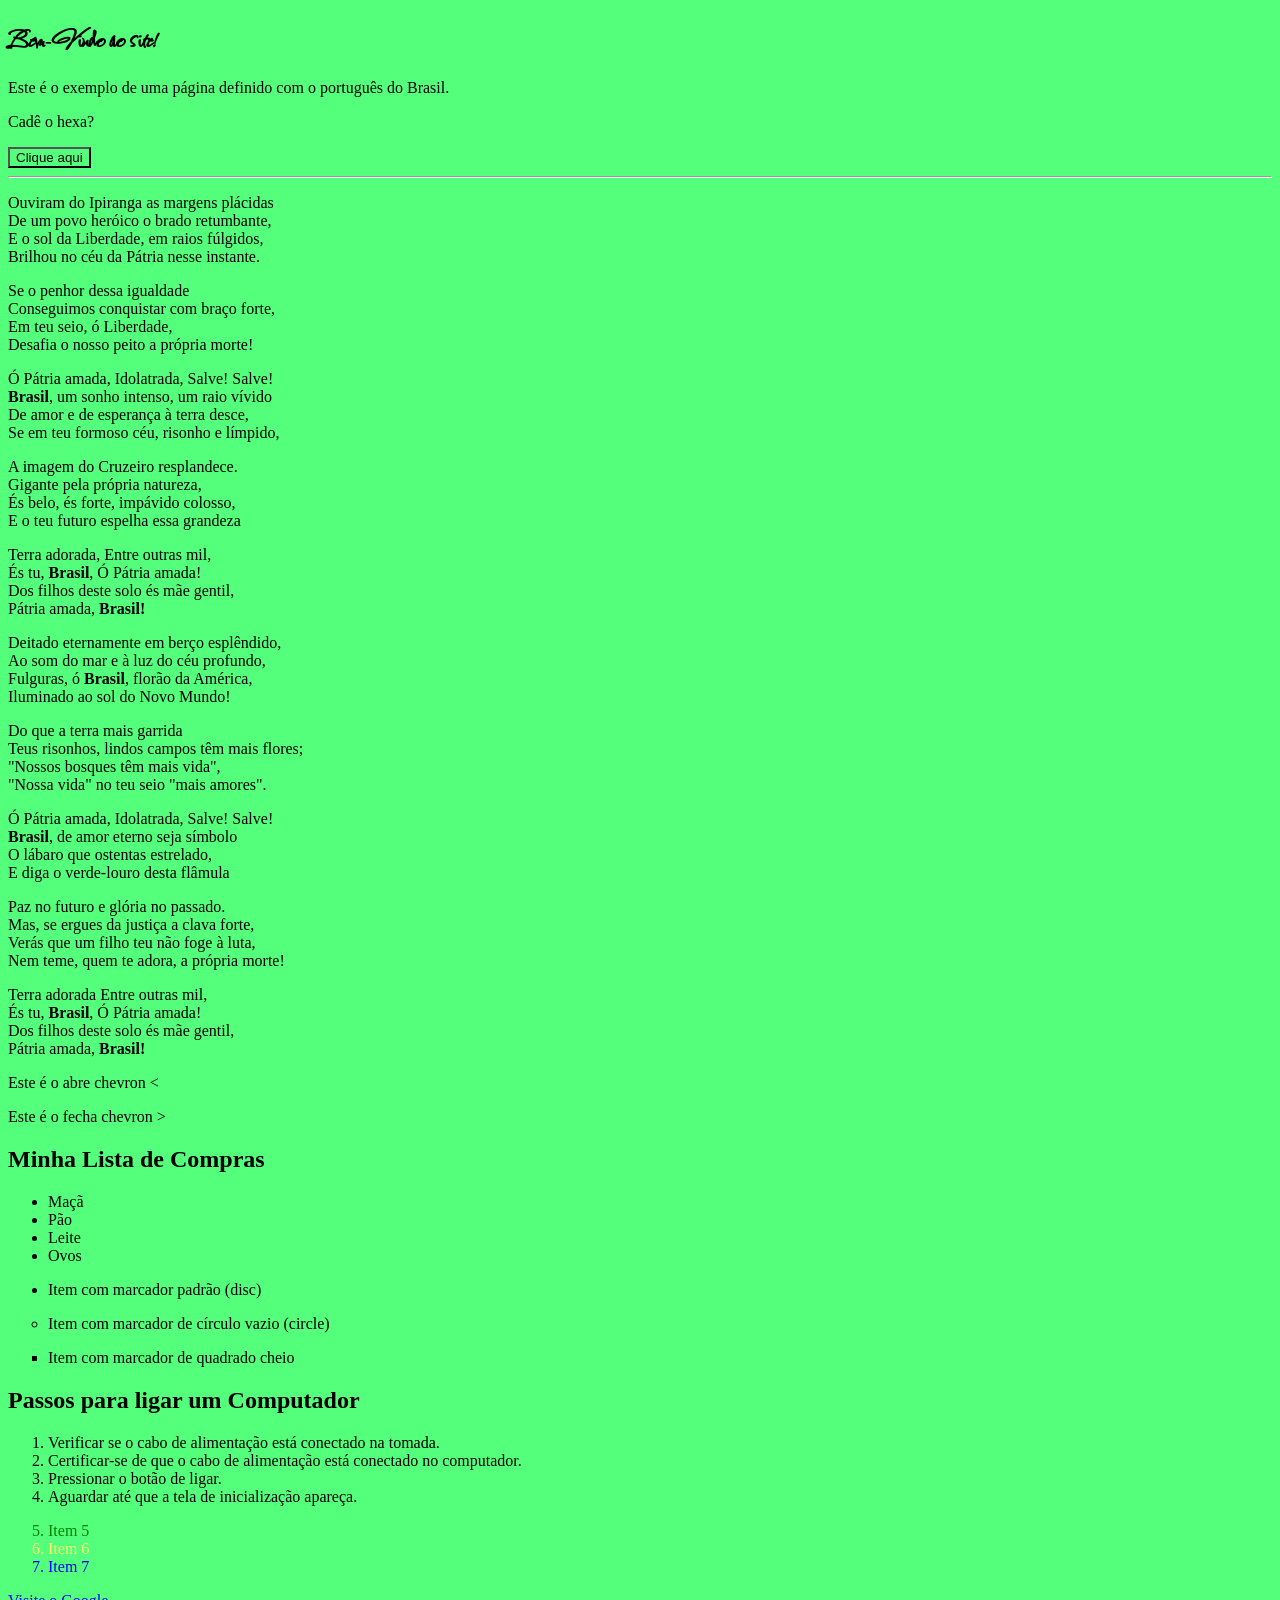
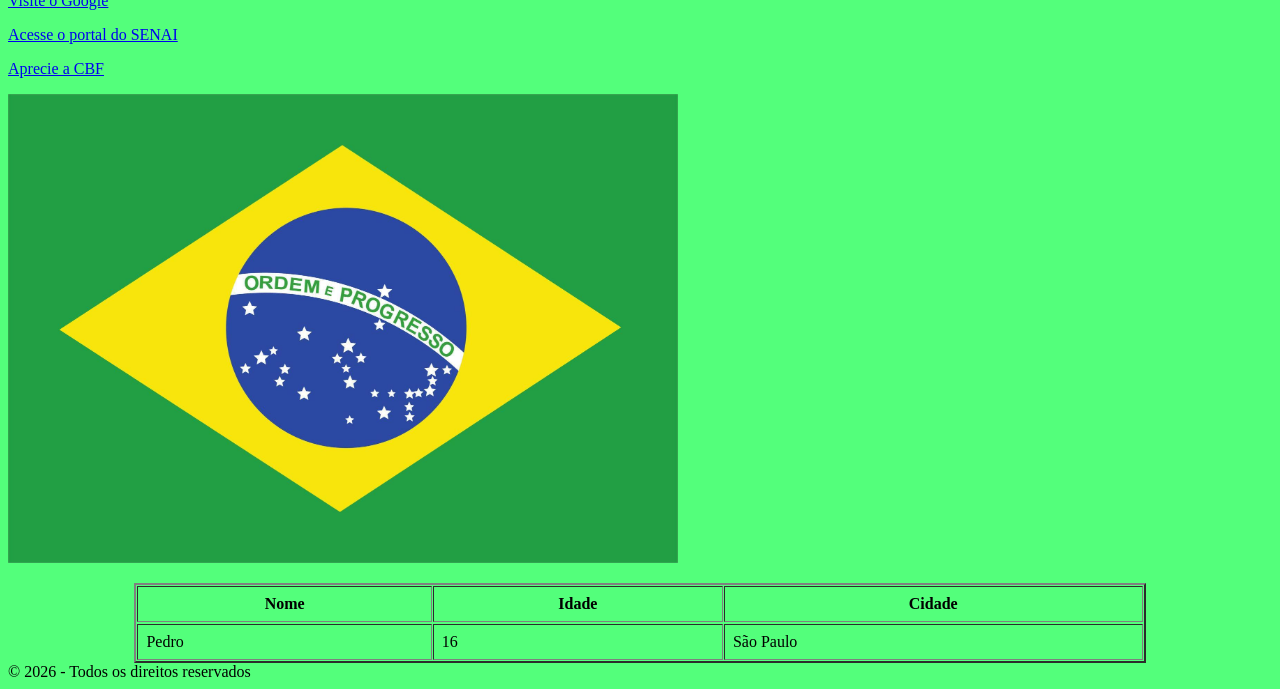
<file: index.html>
<!DOCTYPE html> <!-- Identifica a versão 5do HTML -->
<html lang="pt-br"> <!--Declara que este trecho do arquivo representa código HTML-->
<head> <!--Declara metainformações sobre a página-->
    <meta charset="UTF-8">
    <meta name="viewport" content="width=device-width, initial-scale=1.0">
    <meta name="description" content="I guia completo sobre HTML e suas tags.">
    <meta name="keywords" content="HTML, tags, programação, web design">
    <meta name="author" content="Pedro H">

    <link rel="icon" href="./icon Brasil.png" type="image/x-png">
    <link rel="preconnect" href="https://fonts.googleapis.com">
    <link rel="preconnect" href="https://fonts.gstatic.com" crossorigin>
    <link href="https://fonts.googleapis.com/css2?family=Sassy+Frass&display=swap" rel="stylesheet">
    
    <link rel="stylesheet" href="./style.css">

    <script defer src="./script.js">

    </script>

    <title>Meu primeiro HTML</title>
</head>
<body>

    <header>
    <h1 style="font-family: Sassy Frass, sans-serif;">Bem-Vindo ao site!</h1>
    </header>

    <main>
            <p>
                Este é o exemplo de uma página definido com o português do Brasil.
            </p>
            <p id="paragrafo">Cadê o hexa?</p>
            <button id="botao">Clique aqui</button>  
            <hr>
            <p>
                Ouviram do Ipiranga as margens plácidas<br>
                De um povo heróico o brado retumbante,<br>
                E o sol da Liberdade, em raios fúlgidos,<br>
                Brilhou no céu da Pátria nesse instante.<br>
            </p>
            <p>
                Se o penhor dessa igualdade<br>
                Conseguimos conquistar com braço forte,<br>
                Em teu seio, ó Liberdade,<br>
                Desafia o nosso peito a própria morte!<br>
            </p>
            <p>
                Ó Pátria amada, Idolatrada, Salve! Salve!<br>
                <b>Brasil</b>, um sonho intenso, um raio vívido<br>
                De amor e de esperança à terra desce,<br>
                Se em teu formoso céu, risonho e límpido,<br>
            </p>
            <p>
                A imagem do Cruzeiro resplandece.<br>
                Gigante pela própria natureza,<br>
                És belo, és forte, impávido colosso,<br>
                E o teu futuro espelha essa grandeza<br>
            </p>
            <p>
                Terra adorada, Entre outras mil,<br>
                És tu, <b>Brasil</b>, Ó Pátria amada!<br>
                Dos filhos deste solo és mãe gentil,<br>
                Pátria amada, <b>Brasil!</b><br>
            </p>
            <p>
                Deitado eternamente em berço esplêndido,<br>
                Ao som do mar e à luz do céu profundo,<br>
                Fulguras, ó <b>Brasil</b>, florão da América,<br>
                Iluminado ao sol do Novo Mundo!<br>
            </p>
            <p>
                Do que a terra mais garrida<br>
                Teus risonhos, lindos campos têm mais flores;<br>
                "Nossos bosques têm mais vida",<br>
                "Nossa vida" no teu seio "mais amores".<br>
            </p>
            <p>
                Ó Pátria amada, Idolatrada, Salve! Salve!<br>
                <b>Brasil</b>, de amor eterno seja símbolo<br>
                O lábaro que ostentas estrelado,<br>
                E diga o verde-louro desta flâmula<br>
            </p>
            <p>
                Paz no futuro e glória no passado.<br>
                Mas, se ergues da justiça a clava forte,<br>
                Verás que um filho teu não foge à luta,<br>
                Nem teme, quem te adora, a própria morte!<br>
            </p>
            <p>
                Terra adorada Entre outras mil,<br>
                És tu, <b>Brasil</b>, Ó Pátria amada!<br>
                Dos filhos deste solo és mãe gentil,<br>
                Pátria amada, <strong>Brasil!</strong><br>

            <p>Este é o abre chevron &lt;</p>
            <p>Este é o fecha chevron &gt;</p>

            <h2>Minha Lista de Compras</h2>
            <ul><!-- Lista não ordenada, usada para itens sem ordem específica-->
                <!--Cada item da lista é definifo pela tag <li> -->
                <li>Maçã</li>
                <li>Pão</li>
                <li>Leite</li>
                <li>Ovos</li>
            </ul>

            <ul type="disc">
                <li>Item com marcador padrão (disc)</li>
            </ul>

            <ul type="circle">
                <li>Item com marcador de círculo vazio (circle)</li>
            </ul>

            <ul type="square">
                <li>Item com marcador de quadrado cheio</li>
            </ul>

            <h2>Passos para ligar um Computador</h2>
            <ol><!-- Lista ordenada com os passos simples para ligar um computador-->
                <!-- Cada item é definido pela tag <li> -->
                <li>Verificar se o cabo de alimentação está conectado na tomada.</li>
                <li>Certificar-se de que o cabo de alimentação está conectado no computador.</li>
                <li>Pressionar o botão de ligar.</li>
                <li>Aguardar até que a tela de inicialização apareça.</li>

            </ol>

            <ol start="5">
                <li style="color:green;">Item 5</li>
                <li style="color:rgb(255, 245, 109);">Item 6</li>
                <li style="color: blue;">Item 7</li>
            </ol>

            <p>
                <a href="https://www.google.com" 
                target="_blank" 
                title="Faça buscas na Internet"
                rel="nofollow noopener"
            >
                Visite o Google
            </a>
        </p>
        <p>
            <a 
                href="https://sp.senai.br"
                target="_blank"
                title="Consulte nossos cursos"
            >
                Acesse o portal do SENAI
            </a>
        </p>
        <p>
            <a 
                href="https://www.cbf.com.br/"
                target="_blank"
                title="Site da CBF"
            >
                Aprecie a CBF
            </a>
        </p>
            <a href="https://pt.wikipedia.org/wiki/Brasil">
                <img
                    
                    src="./bandeira do Brasil.jpg"
                    width="670"
                    alt="Bandeira do Brasil"
                    title="Bandeira do Brasil"
                   
                >
                
            </a>
        </p>

        <table border="2" cellspacing="1" cellpadding="8" width="80%" align="center"> <!--Elemento tabela-->
            <tr> <!-- Elemento linha de tabela (table row)-->
                <th>Nome</th> <!--Nome das colunas-->
                <th>Idade</th>
                <th>Cidade</th>
        </tr>
        <tr></tr>
            <td>Pedro</td>
            <td>16</td>
            <td>São Paulo</td>
        </tr>

        </table>

    </main>
    
    <footer>
        &copy; 2026 - Todos os direitos reservados
    </footer>


</body>
</html>
</file>
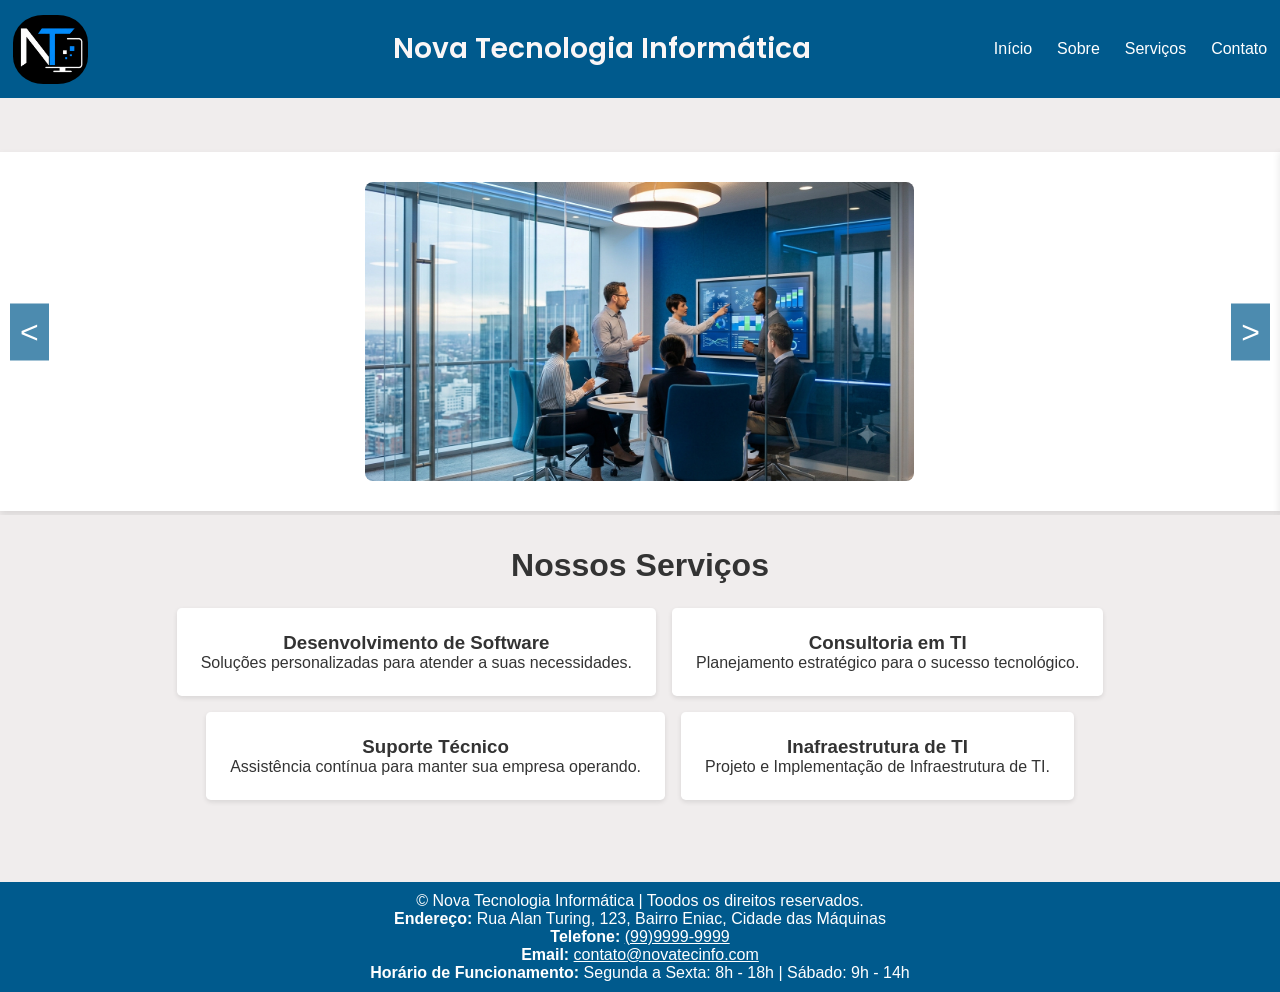
<file: Projeto_NovaTecnologia/index.html>
<!DOCTYPE html>
<html lang="pt-br">
<head>
    <meta charset="UTF-8">
    <meta name="viewport" content="width=device-width, initial-scale=1.0">
    <title>Nova Tecnologia Informática</title>
    <link href="https://fonts.googleapis.com/css2?family=Poppins:wght@600&display=swap" rel="stylesheet">
    <link rel="stylesheet" href="css/style.css">
    <script defer src="js/menu.js"></script>
    <script defer src="js/carousel.js"></script>

</head>
<body>
    <!--Cabeçalho-->
    <header>
        <nav aria-label="Menu da nabegação principal">
            <div class="logo">
                <img src="imagens/logo.png" alt="Logo da empresa Nova Tecnologia Informática">
            </div>
            <div class="nome">
                <h1>Nova Tecnologia Informática</h1>
            </div>
            <button id="menu-toggle" class="menu-toggle" aria-label="Abrir menu">&#8801</button>
            <ul id="menu" class="menu" role="navigation" aria-labelledby="menu-toggle">
                <li><a href="index.html" tabindex="0">Início</a></li>
                <li><a href="sobre.html" tabindex="0">Sobre</a></li>
                <li><a href="servicos.html" tabindex="0">Serviços</a></li>
                <li><a href="contato.html" tabindex="0">Contato</a></li>
            </ul>
        </nav>
    </header>
    <!--Carrossel-->
    <section class="carousel" aria-labelledby="carousel-heading">
        <div class="carousel-container">
            <article class="carousel-item">
                <img src="imagens/imagem1.jpg" alt="Consultoria em TI">
            </article>
            <article class="carousel-item">
                <img src="imagens/imagem2.jpg" alt="Desenvolvimento de Sistemas">
            </article>
            <article class="carousel-item">
                <img src="imagens/imagem3.jpg" alt="Infraestrutura de TI">
            </article>
            <article class="carousel-item">
                <img src="imagens/imagem4.jpg" alt="Suporte Técnico">
            </article>
        </div>
        <button class="carousel-btn prev" aria-label="Imagem Anterior" tabindex="0">&lt;</button>
        <button class="carousel-btn next" aria-label="Próxima Imagem" tabindex="0">&gt;</button>
        
    </section>
    <!--Serviços-->
    <section class="services">
        <div class="container">
            <h2>Nossos Serviços</h2>
            <div class="service-list">
                <article class="service-item">
                    <h3>Desenvolvimento de Software</h3>
                    <p>Soluções personalizadas para atender a suas necessidades.</p>
                </article>
                <article class="service-item">
                    <h3>Consultoria em TI</h3>
                    <p>Planejamento estratégico para o sucesso tecnológico.</p>
                </article>
                <article class="service-item">
                    <h3>Suporte Técnico</h3>
                    <p>Assistência contínua para manter sua empresa operando.</p>
                </article>
                <article class="service-item">
                    <h3>Inafraestrutura de TI</h3>
                    <p>Projeto e Implementação de Infraestrutura de TI.</p>
                </article>
            </div>
        </div>
    </section>
    <!--Rodapé-->
    <footer>
        <p>&copy; Nova Tecnologia Informática | Toodos os direitos reservados.</p>
        <p><strong>Endereço:</strong> Rua Alan Turing, 123, Bairro Eniac, Cidade das Máquinas</p>
        <p><strong>Telefone:</strong> <a href="tel:+55999999999">(99)9999-9999</a></p>
        <p><strong>Email:</strong> <a href="malito:contato@novatecinfo.com">contato@novatecinfo.com</a></p>
        <p><strong>Horário de Funcionamento:</strong> Segunda a Sexta: 8h - 18h | Sábado: 9h - 14h</p>
    </footer>
</body>
</html>
</file>
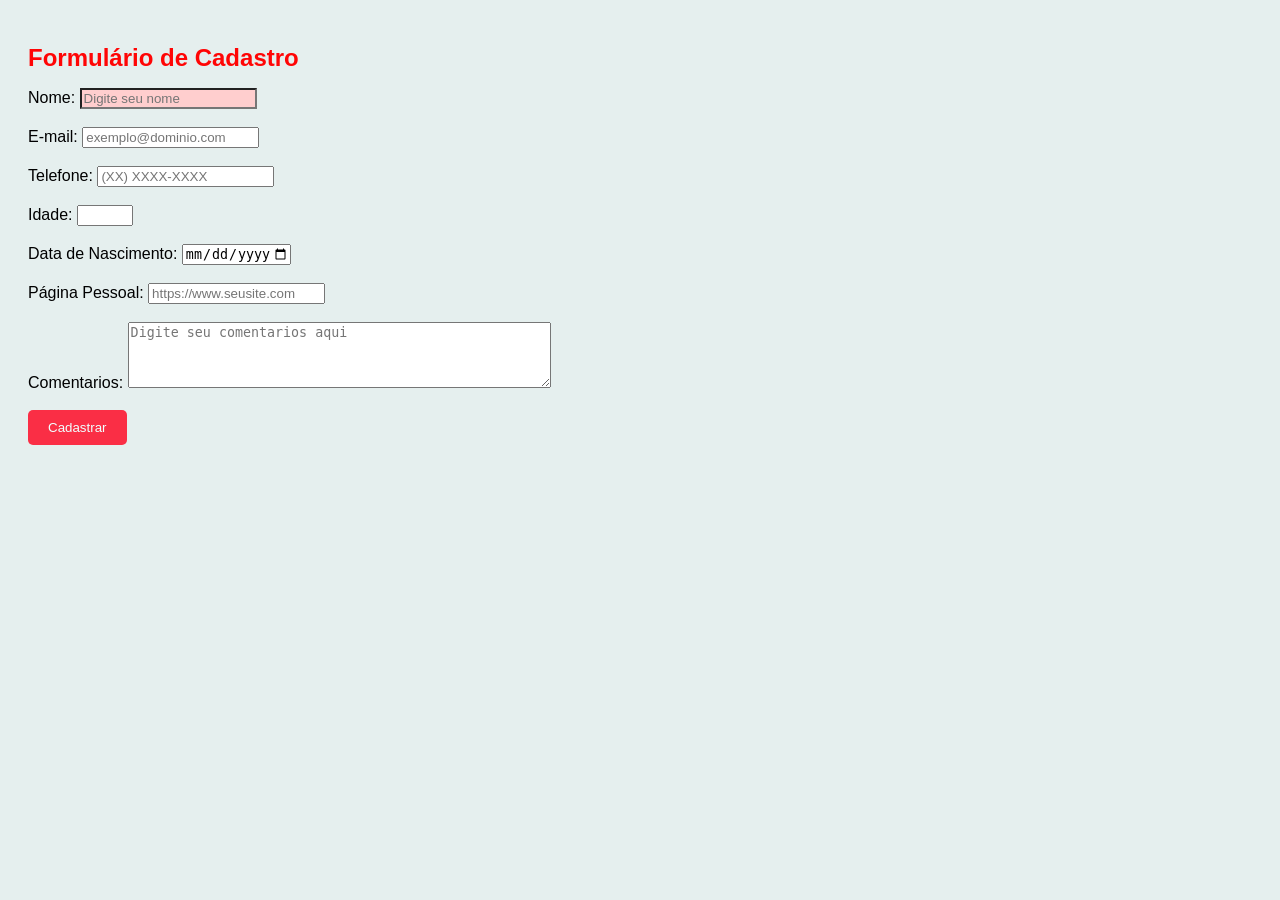
<file: cadastro.html>
<!DOCTYPE html>
<html lang="pt-br">
<head>
    <meta charset="UTF-8">
    <meta name="viewport" content="width=device-width, initial-scale=1.0">
    <link rel="stylesheet" href="estilo.css">
    <title>Cadastro</title>
</head>
<body>
    <h1>Formulário de Cadastro</h1>
    <form action="https://webhook.site/5e966f73-eb0d-4013-a0ba-34ac5696c85a" method="POST">
         <label for="nome">Nome:</label>
        <input 
            type="text"
            id="nome" 
            name="nome" 
            required 
            min-lenght="2"
            max-length="50"
            placeholder="Digite seu nome"
        >
        <br><br>
        <label for="email">E-mail:</label>
        <input 
            type="email"
            id="email" 
            name="email" 
            required 
            placeholder="exemplo@dominio.com"
        >
        <br><br>
         <label for="telefone">Telefone:</label>
        <input
            type="tel"
            id="telefone" 
            name="telefone" 
            required 
            placeholder="(XX) XXXX-XXXX"
            pattern="\(\d{2}\) \d{4,5}-\d{4}"
        >
        <br><br>
         <label for="idade">Idade:</label>
        <input 
            type="number"
            id="idade" 
            name="idade" 
            required 
            min="18"
            max="120"
            step="1"
        >
        <br><br>
         <label for="data-nascimento">Data de Nascimento:</label>
        <input 
            type="date"
            id="data-nascimento" 
            name="data-nascimento" 
            required 
            min="1900-01-01"
            max="2026-07-24"
        >
        <br><br>
         <label for="website">Página Pessoal:</label>
        <input 
            type="url"
            id="website" 
            name="website" 
            placeholder="https://www.seusite.com"
        >
        <br><br>
         <label for="comentarios">Comentarios:</label>
        <textarea
            id="comentarios" 
            name="comentarios" 
            rows="4"
            cols="50"
            maxlenth="500"
            max-length="50"
            placeholder="Digite seu comentarios aqui"
        ></textarea>
        <br><br>

        <button type="submit">Cadastrar</button>

    </form>
</body>
</html>
</file>
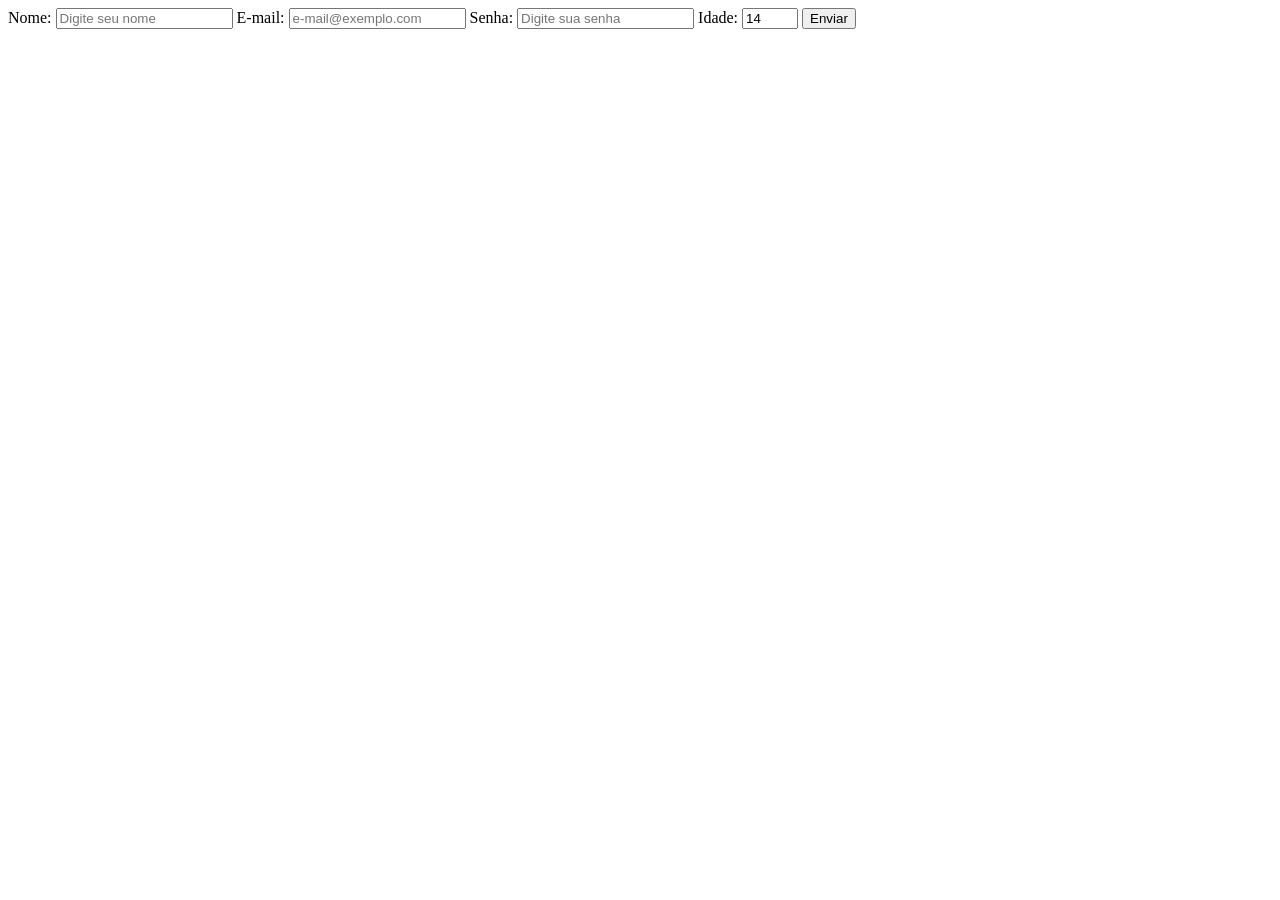
<file: formulario.html>
<!DOCTYPE html>
<html lang="pt-br">
<head>
    <meta charset="UTF-8">
    <meta name="viewport" content="width=device-width, initial-scale=1.0">
    <title>Meu formulário</title>
</head>
<body>
    <form id="meuFormulario" action="https://webhook.site/5e966f73-eb0d-4013-a0ba-34ac5696c85a" method="post">
        <label for="nome">Nome:</label>
        <input 
            type="text" 
            id="nome" 
            name="nome" 
            placeholder="Digite seu nome"
            required
        >
        <label for="email">E-mail:</label>
        <input 
            type="email"
            id="email" 
            name="email"
            placeholder="e-mail@exemplo.com"
            required
        >
        <label for="senha">Senha:</label>
        <input 
            type="password"
            id="senha" 
            name="senha"
            placeholder="Digite sua senha"
            minlength="8"
            pattern="(?=.*[a-z])(?=.*[A-Z])(?=.*\d)(?.*[@$!%*&])[A-Za-z\d@$!%*&]{8,}"
            required
        >
        <label for="idade">Idade:</label>
        <input 
            type="number" 
            id="idade" 
            name="idade" 
            min="0" 
            max="120" 
            step="1"
            value="14"
            required
            placeholder="1"
        >
        <button type="submit">Enviar</button>
    </form>
</body>
</html>
</file>
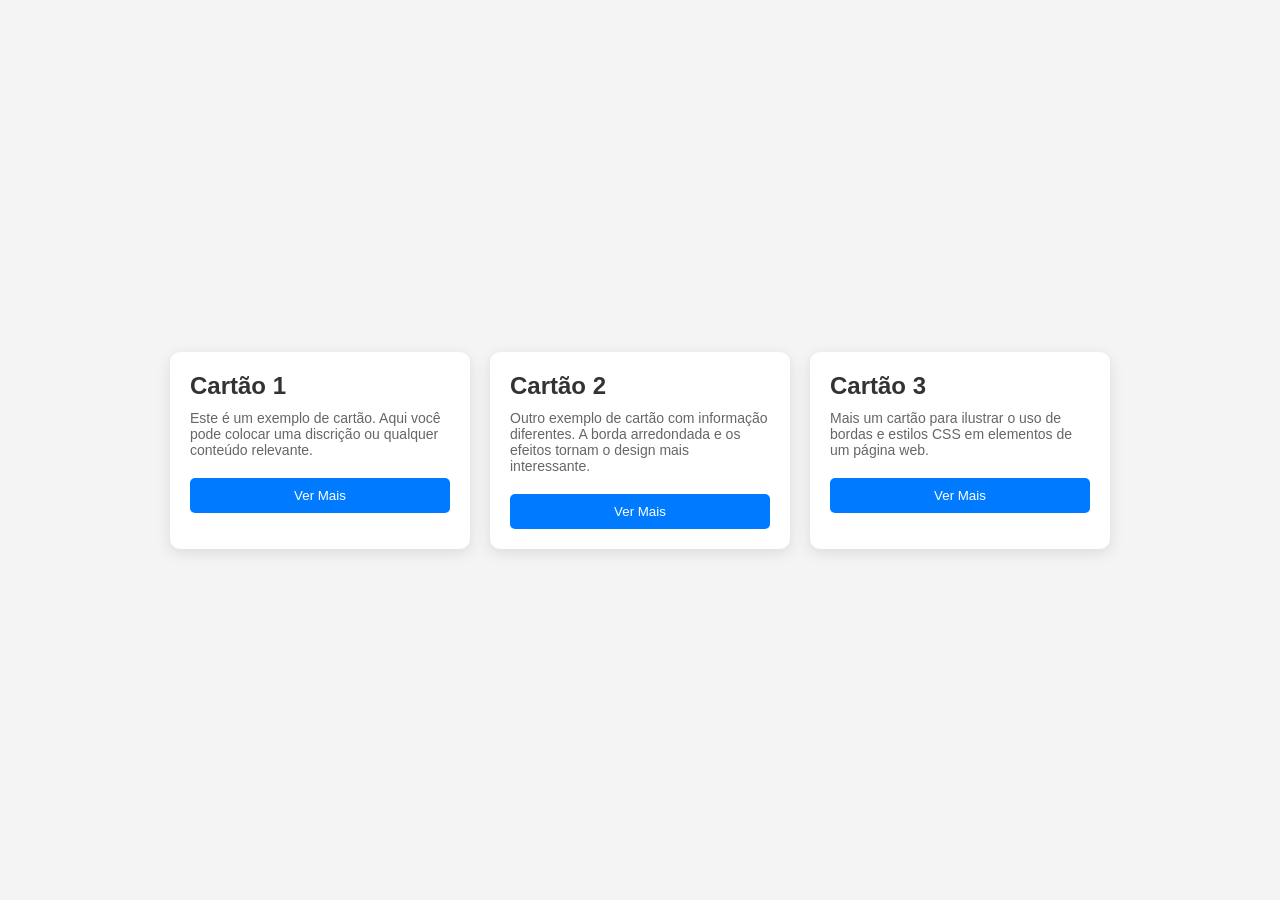
<file: css/cartoes.html>
<!DOCTYPE html>
<html lang="pt-br">
<head>
    <meta charset="UTF-8">
    <meta name="viewport" content="width=device-width, initial-scale=1.0">
    <title>Carões</title>
    <link rel="stylesheet" href="style.css">
</head>
<body>
    <div class="card-container">
        <div class="card">
            <h2>Cartão 1</h2>
            <p>
                Este é um exemplo de cartão. Aqui você pode colocar uma discrição ou
                qualquer conteúdo relevante.
            </p>
            <button class="btn">Ver Mais</button>
        </div>
        <div class="card">
            <h2>Cartão 2</h2>
            <p>
                Outro exemplo de cartão com informação diferentes. A borda
                arredondada e os efeitos tornam o design mais interessante.
            </p>
            <button class="btn">Ver Mais</button>
        </div>
        <div class="card">
            <h2>Cartão 3</h2>
            <p>
                Mais um cartão para ilustrar o uso de bordas e estilos CSS em
                elementos de um página web.
            </p>
            <button class="btn">Ver Mais</button>
        </div>
    </div>
</body>
</html>
</file>
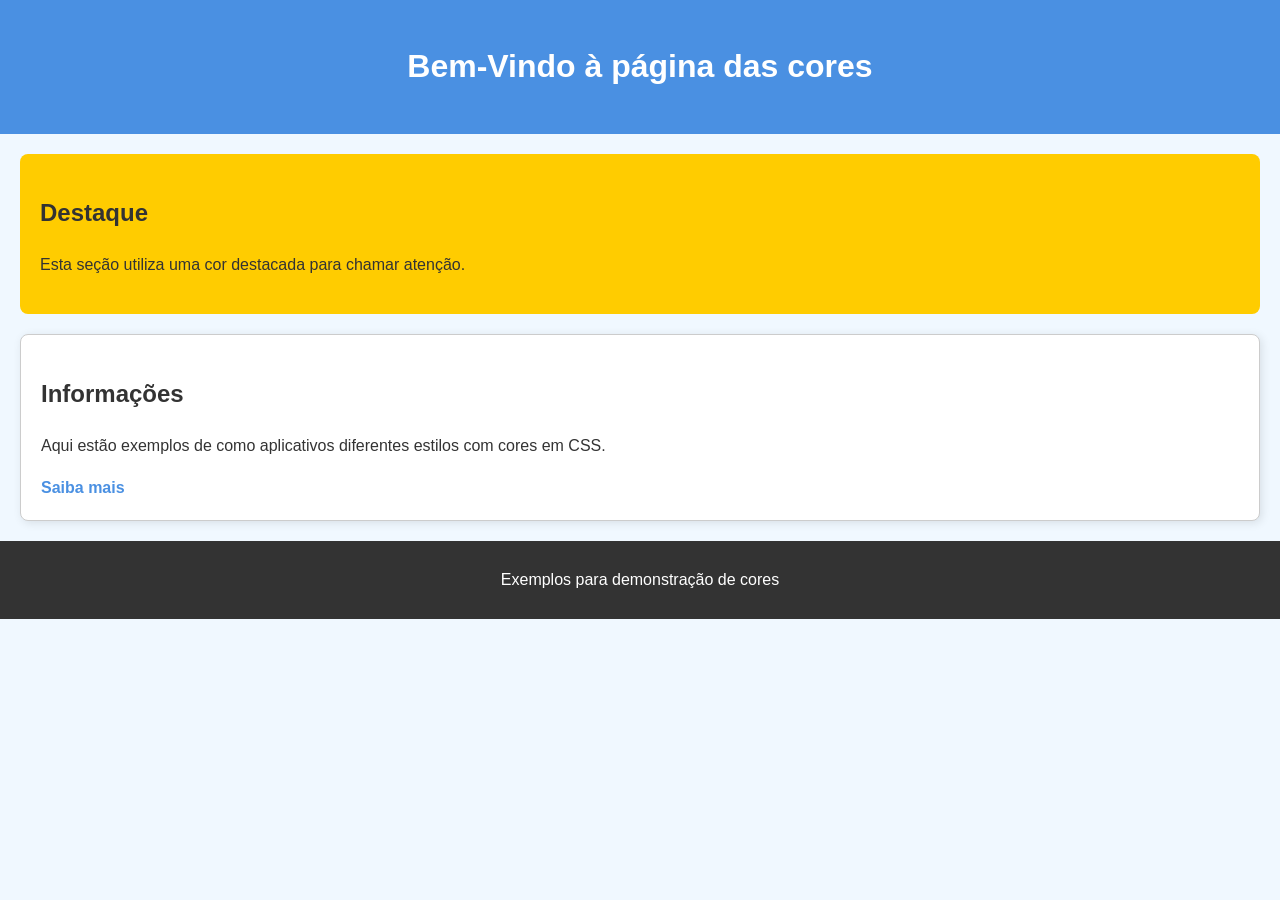
<file: css/cores.html>
<!DOCTYPE html>
<html lang="pt-br">
<head>
    <meta charset="UTF-8">
    <meta name="viewport" content="width=device-width, initial-scale=1.0">
    <title>Cores</title>
    <link rel="stylesheet" href="style-cores.css">
</head>
<body>
    <header class="site-header">
        <h1>Bem-Vindo à página das cores</h1>
    </header>
    <main class="content">
        <section class="highlight">
            <h2>Destaque</h2>
            <p>Esta seção utiliza uma cor destacada para chamar atenção.</p>
        </section>
        <section class="info">
            <h2>Informações</h2>
            <p>
                Aqui estão exemplos de como aplicativos diferentes
                estilos com cores em CSS.
            </p>
            <a href="#" class="link">Saiba mais</a>
        </section>
    </main>
    <footer class="site-footer">
        <p>Exemplos para demonstração de cores</p>
    </footer>
</body>
</html>
</file>
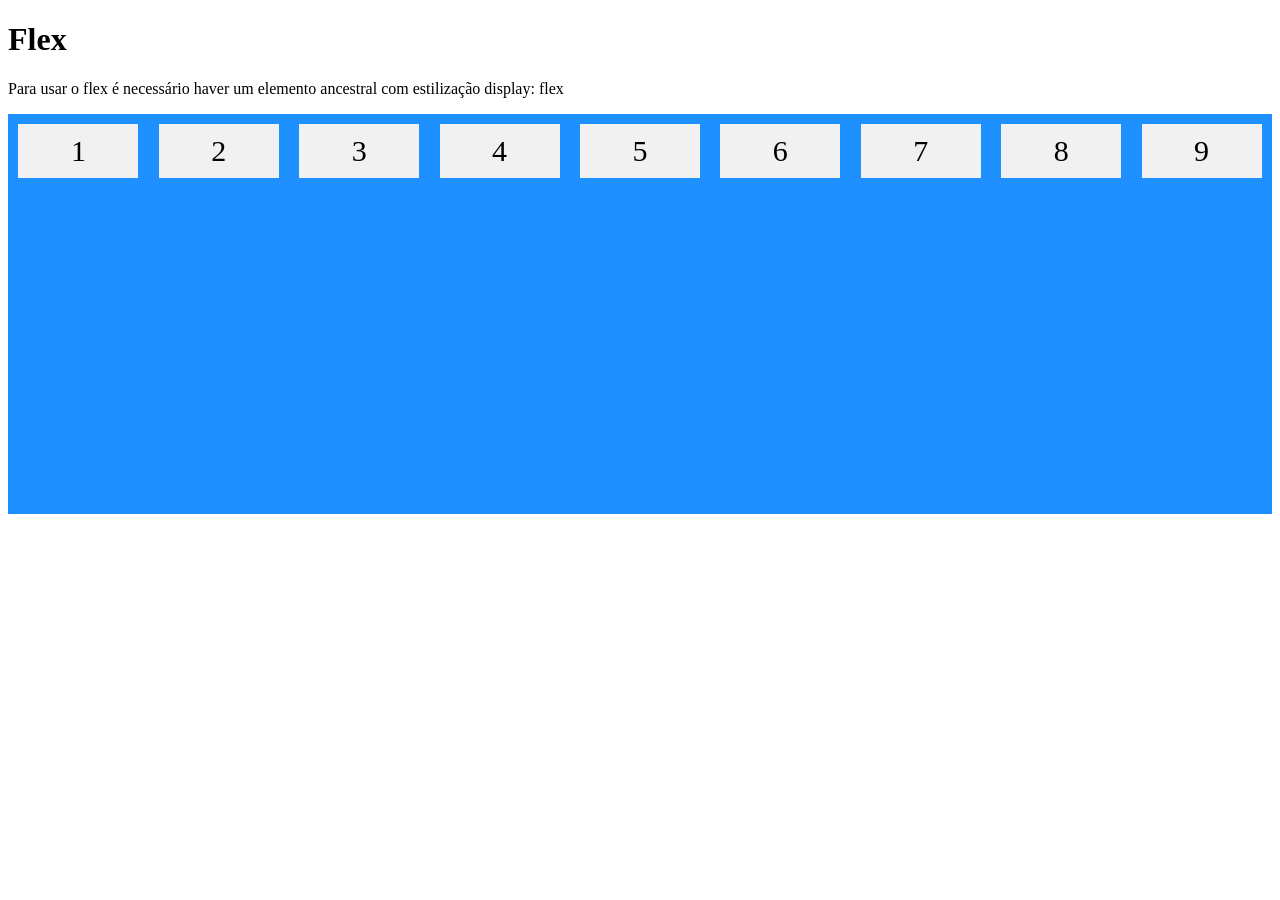
<file: css/flex.html>
<!DOCTYPE html>
<html lang="pt-br">
<head>
    <meta charset="UTF-8">
    <meta name="viewport" content="width=device-width, initial-scale=1.0">
    <title>Display Flex</title>
    <style>
        .container{
            display: flex;
            flex-flow: row wrap;
            justify-content: space-evenly;
            align-items: center;
            align-content: flex-start;
            background-color: dodgerblue;
            height: 400px;
        }
        .container div{
            background-color: #f1f1f1;
            width: 100px;
            margin: 10px;
            padding: 10px;
            text-align: center;
            font-size: 30px;
        }
    </style>
</head>
<body>
    <h1>Flex</h1>
    <p>Para usar o flex é necessário haver um elemento ancestral com estilização display: flex</p>
    <div class="container">
        <div>1</div>
        <div>2</div>
        <div>3</div>
        <div>4</div>
        <div>5</div>
        <div>6</div>
        <div>7</div>
        <div>8</div>
        <div>9</div>
    </div>
</body>
</html>
</file>
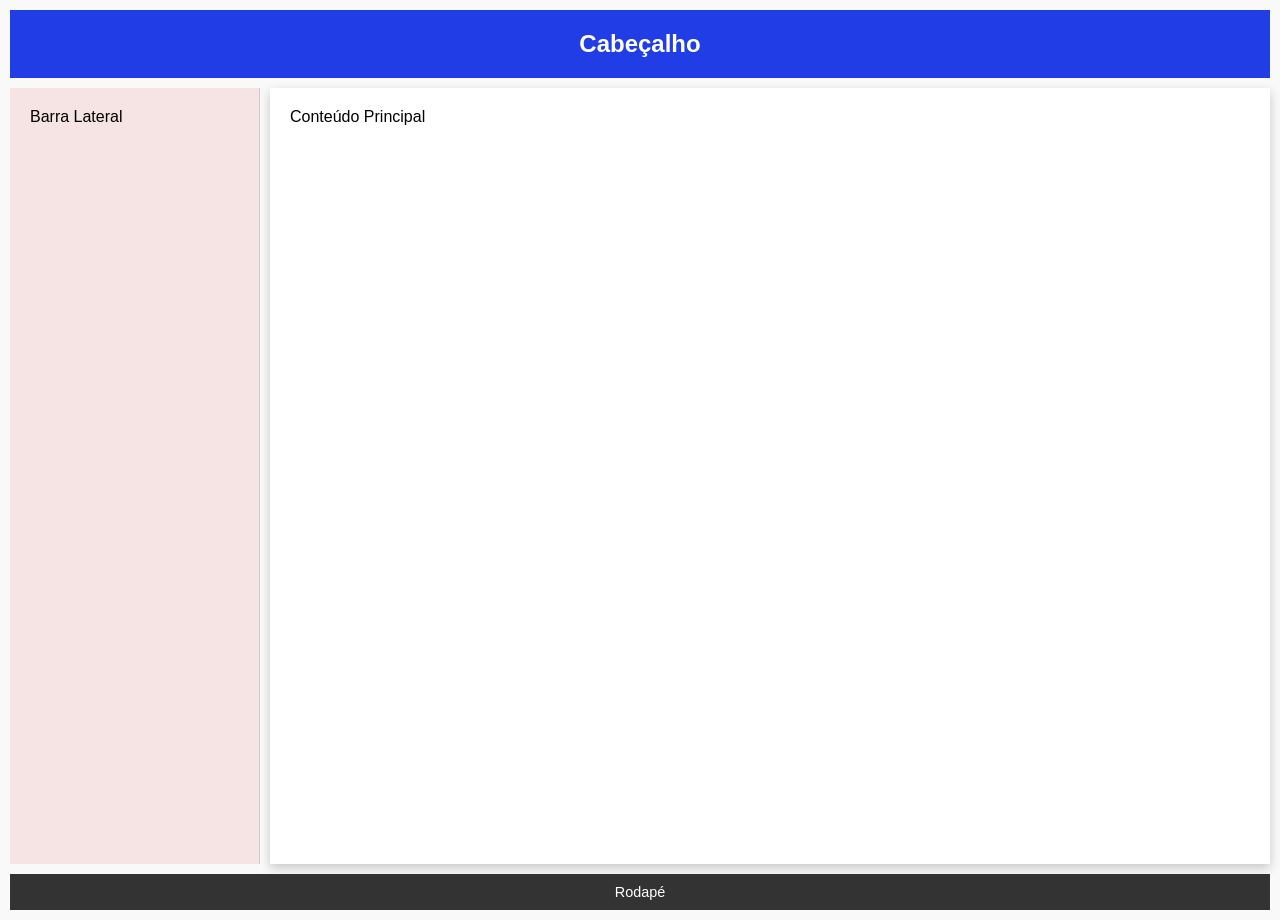
<file: css/grid.html>
<!DOCTYPE html>
<html lang="pt-br">
<head>
    <meta charset="UTF-8">
    <meta name="viewport" content="width=device-width, initial-scale=1.0">
    <title>Exemplo de Leiaute com Grid</title>
    <link rel="stylesheet" href="gridstyle.css">
</head>
<body>
    <div class="container">
        <header class="header">Cabeçalho</header>
        <aside class="sidebar">Barra Lateral</aside>
        <main class="content">Conteúdo Principal</main>
        <footer class="footer">Rodapé</footer>
    </div>
    
</body>
</html>
</file>
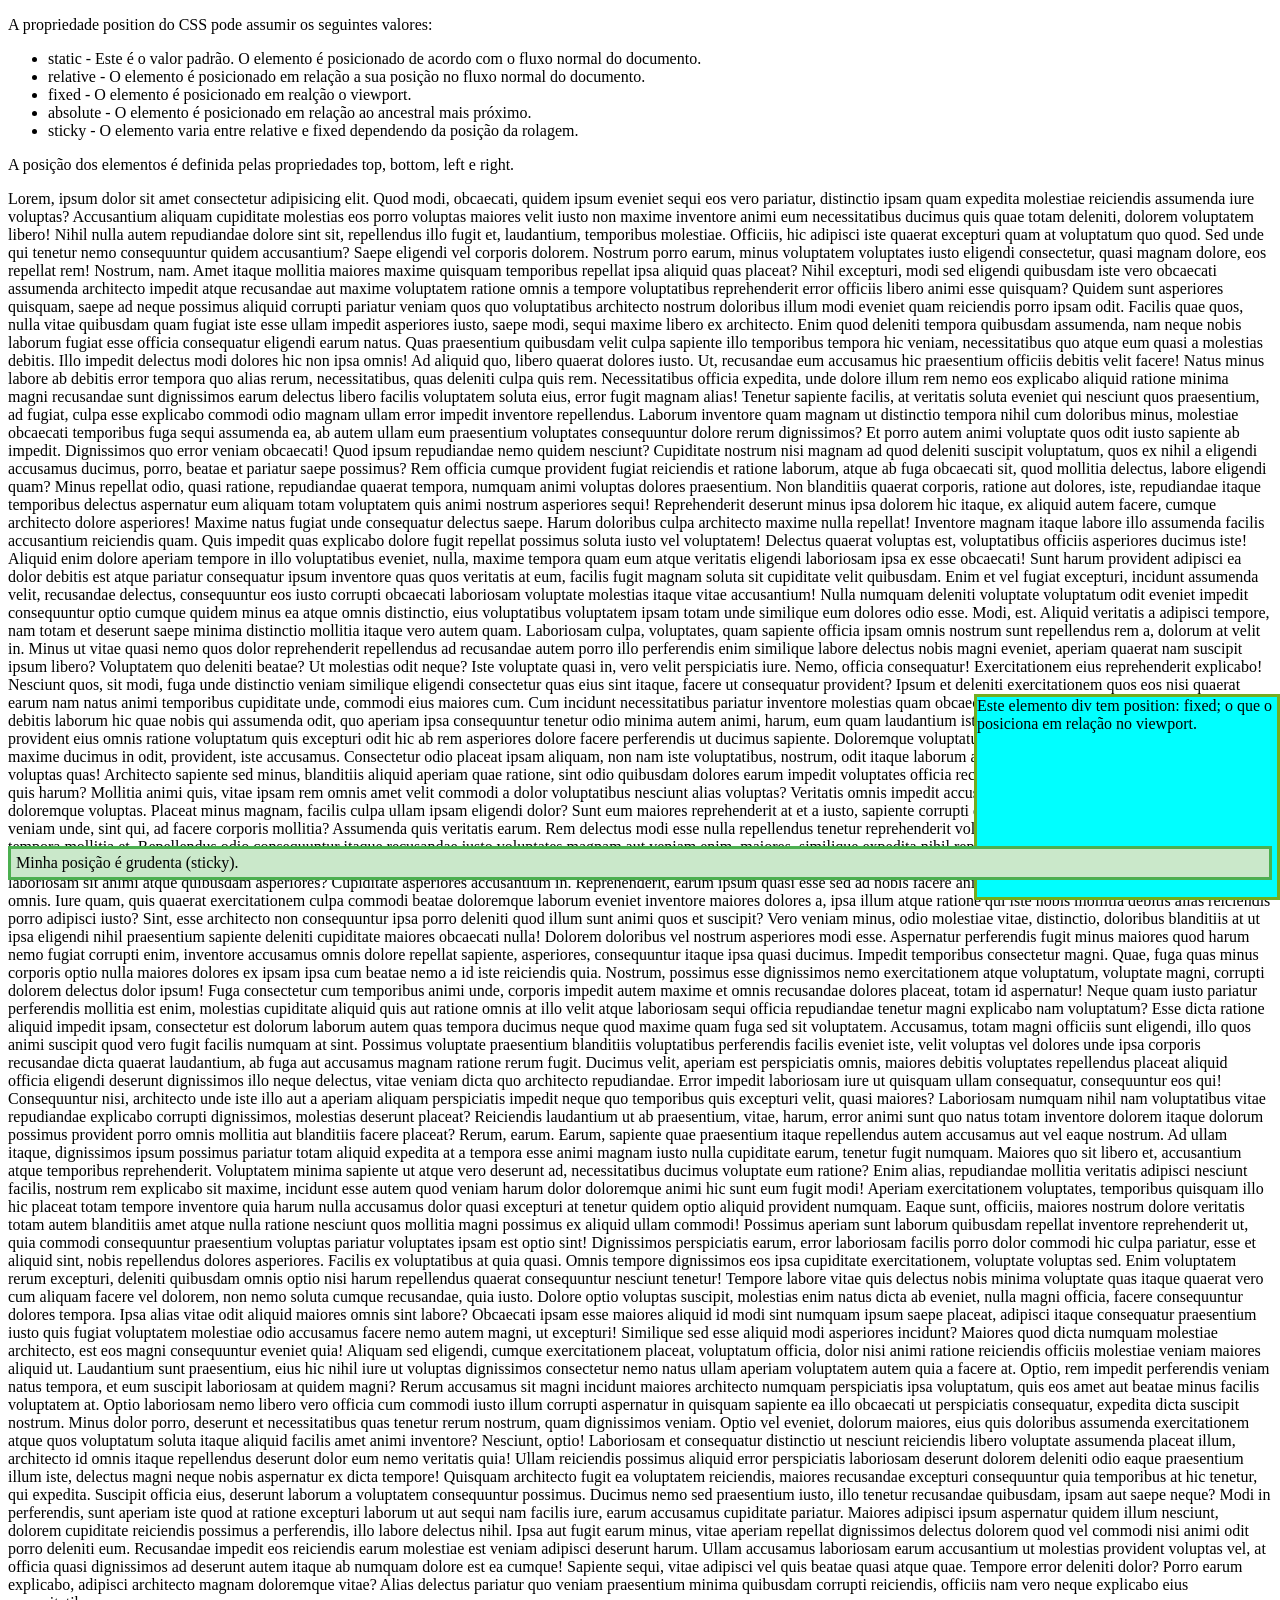
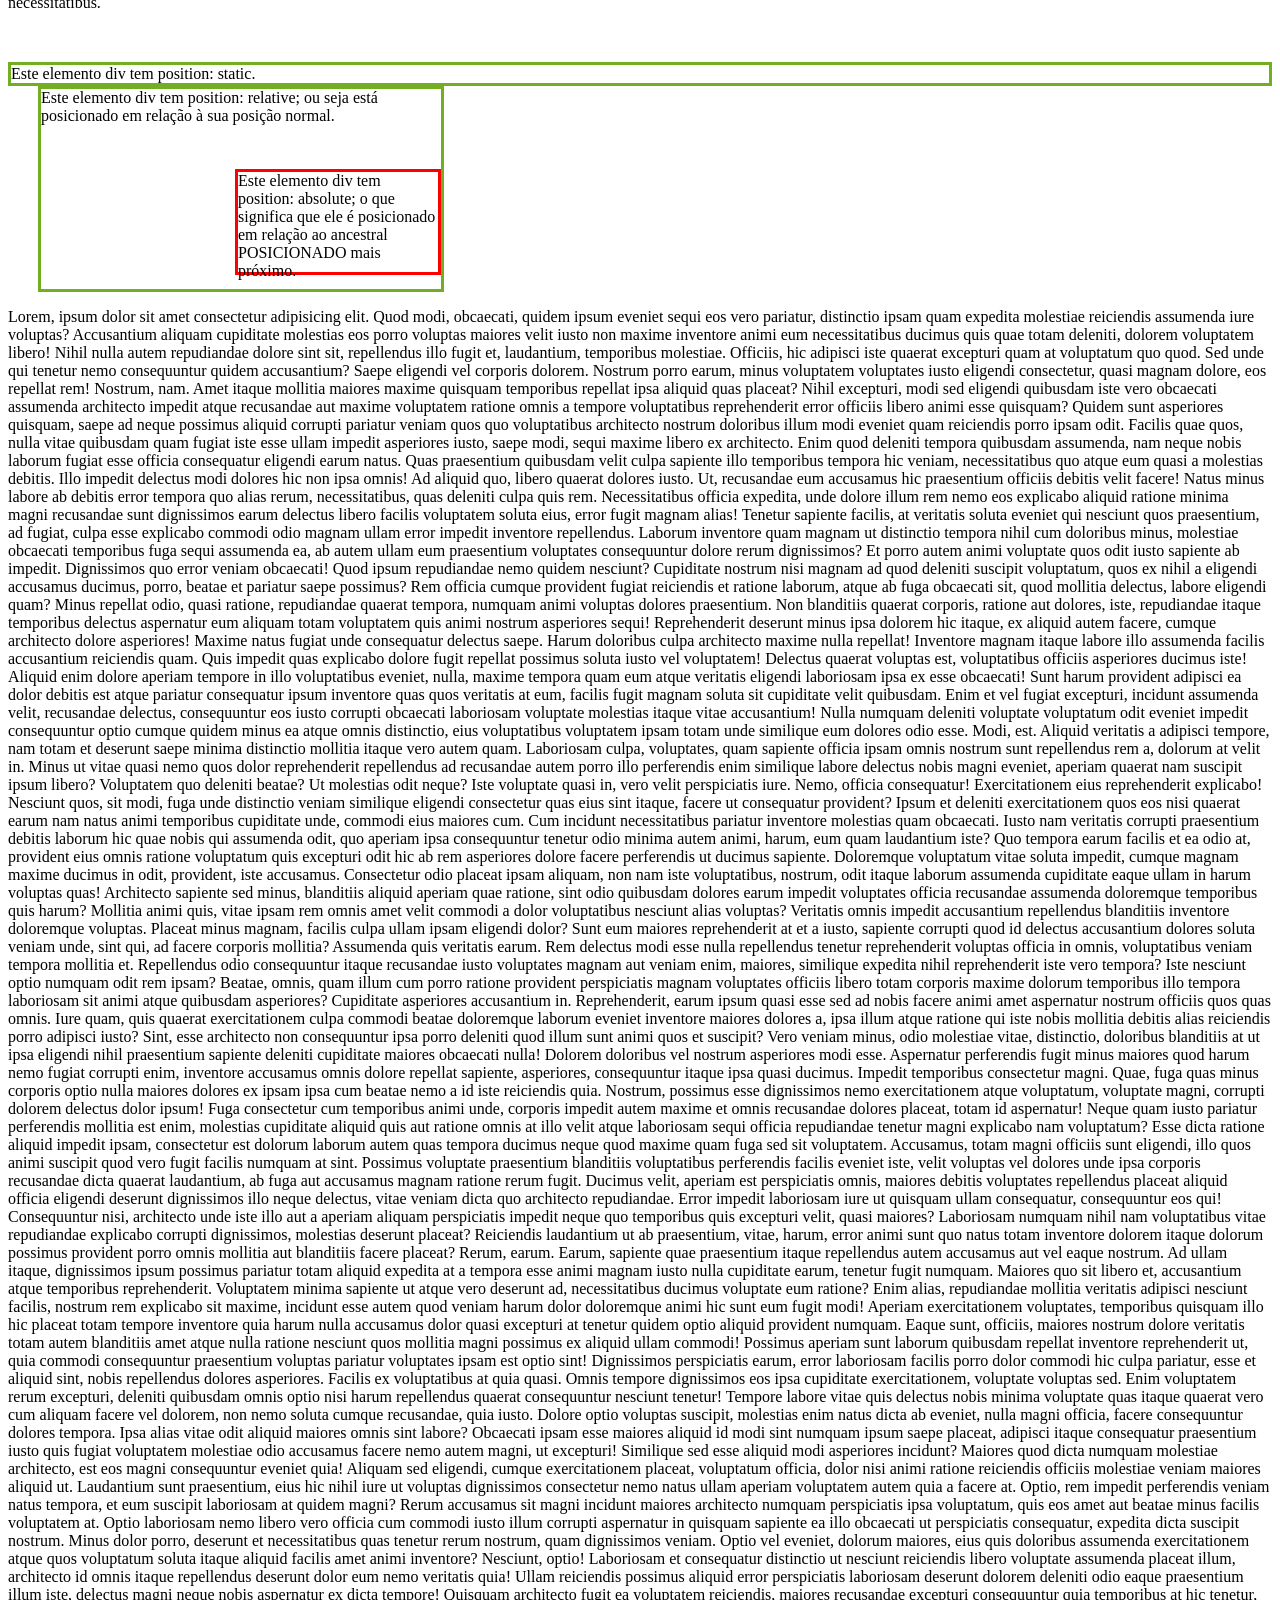
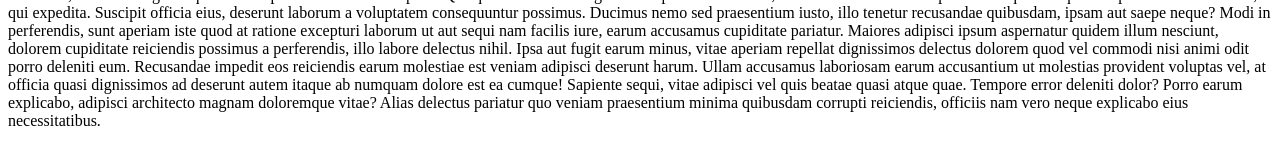
<file: css/posicao.html>
<!DOCTYPE html>
<html lang="pt-br">
<head>
    <meta charset="UTF-8">
    <meta name="viewport" content="width=device-width, initial-scale=1.0">
    <title>Propriedade Position</title>
    <style>
        div.static{
            position: static;
            border: 3px solid #73ad21;
        }
        div.relative{
            position: relative;
            width: 400px;
            height: 200px;
            left: 30px;
            border: 3px solid #73ad21;
        }
        div.fixed{
            position: fixed;
            bottom: 0;
            right: 0;
            width: 300px;
            height: 200px;
            border: 3px solid #73ad21;
            background-color: aqua;
        }
        div.absolute{
            position: absolute;
            top: 80px;
            right: 0;
            width: 200px;
            height: 100px;
            border: 3px solid red;
        }
        div.sticky{
            position: sticky;
            top: 20px;
            bottom: 20px;
            padding: 5px;
            background-color: #cae8ca;
            border: 3px solid #4caf50;
            z-index: 100;
        }
    </style>
</head>
<body>
    <p>A propriedade position do CSS pode assumir os seguintes valores:</p>
    <ul>
        <li>
            static - Este é o valor padrão. O elemento é posicionado de acordo com o 
            fluxo normal do documento.
        </li>
        <li>
            relative - O elemento é posicionado em relação a sua posição no fluxo
            normal do documento.
        </li>
        <li>
            fixed - O elemento é posicionado em realção o viewport.
        </li>
        <li>
            absolute - O elemento é posicionado em relação ao ancestral mais próximo.
        </li>
        <li>
            sticky - O elemento varia entre relative e fixed dependendo da posição da 
            rolagem. 
        </li>
    </ul>
    <p>A posição dos elementos é definida pelas propriedades top, bottom, left e right.
    </p>
    <p>Lorem, ipsum dolor sit amet consectetur adipisicing elit. Quod modi, obcaecati, quidem ipsum eveniet sequi eos vero pariatur, distinctio ipsam quam expedita molestiae reiciendis assumenda iure voluptas? Accusantium aliquam cupiditate molestias eos porro voluptas maiores velit iusto non maxime inventore animi eum necessitatibus ducimus quis quae totam deleniti, dolorem voluptatem libero! Nihil nulla autem repudiandae dolore sint sit, repellendus illo fugit et, laudantium, temporibus molestiae. Officiis, hic adipisci iste quaerat excepturi quam at voluptatum quo quod. Sed unde qui tenetur nemo consequuntur quidem accusantium? Saepe eligendi vel corporis dolorem. Nostrum porro earum, minus voluptatem voluptates iusto eligendi consectetur, quasi magnam dolore, eos repellat rem! Nostrum, nam. Amet itaque mollitia maiores maxime quisquam temporibus repellat ipsa aliquid quas placeat? Nihil excepturi, modi sed eligendi quibusdam iste vero obcaecati assumenda architecto impedit atque recusandae aut maxime voluptatem ratione omnis a tempore voluptatibus reprehenderit error officiis libero animi esse quisquam? Quidem sunt asperiores quisquam, saepe ad neque possimus aliquid corrupti pariatur veniam quos quo voluptatibus architecto nostrum doloribus illum modi eveniet quam reiciendis porro ipsam odit. Facilis quae quos, nulla vitae quibusdam quam fugiat iste esse ullam impedit asperiores iusto, saepe modi, sequi maxime libero ex architecto. Enim quod deleniti tempora quibusdam assumenda, nam neque nobis laborum fugiat esse officia consequatur eligendi earum natus. Quas praesentium quibusdam velit culpa sapiente illo temporibus tempora hic veniam, necessitatibus quo atque eum quasi a molestias debitis. Illo impedit delectus modi dolores hic non ipsa omnis! Ad aliquid quo, libero quaerat dolores iusto. Ut, recusandae eum accusamus hic praesentium officiis debitis velit facere! Natus minus labore ab debitis error tempora quo alias rerum, necessitatibus, quas deleniti culpa quis rem. Necessitatibus officia expedita, unde dolore illum rem nemo eos explicabo aliquid ratione minima magni recusandae sunt dignissimos earum delectus libero facilis voluptatem soluta eius, error fugit magnam alias! Tenetur sapiente facilis, at veritatis soluta eveniet qui nesciunt quos praesentium, ad fugiat, culpa esse explicabo commodi odio magnam ullam error impedit inventore repellendus. Laborum inventore quam magnam ut distinctio tempora nihil cum doloribus minus, molestiae obcaecati temporibus fuga sequi assumenda ea, ab autem ullam eum praesentium voluptates consequuntur dolore rerum dignissimos? Et porro autem animi voluptate quos odit iusto sapiente ab impedit. Dignissimos quo error veniam obcaecati! Quod ipsum repudiandae nemo quidem nesciunt? Cupiditate nostrum nisi magnam ad quod deleniti suscipit voluptatum, quos ex nihil a eligendi accusamus ducimus, porro, beatae et pariatur saepe possimus? Rem officia cumque provident fugiat reiciendis et ratione laborum, atque ab fuga obcaecati sit, quod mollitia delectus, labore eligendi quam? Minus repellat odio, quasi ratione, repudiandae quaerat tempora, numquam animi voluptas dolores praesentium. Non blanditiis quaerat corporis, ratione aut dolores, iste, repudiandae itaque temporibus delectus aspernatur eum aliquam totam voluptatem quis animi nostrum asperiores sequi! Reprehenderit deserunt minus ipsa dolorem hic itaque, ex aliquid autem facere, cumque architecto dolore asperiores! Maxime natus fugiat unde consequatur delectus saepe. Harum doloribus culpa architecto maxime nulla repellat! Inventore magnam itaque labore illo assumenda facilis accusantium reiciendis quam. Quis impedit quas explicabo dolore fugit repellat possimus soluta iusto vel voluptatem! Delectus quaerat voluptas est, voluptatibus officiis asperiores ducimus iste! Aliquid enim dolore aperiam tempore in illo voluptatibus eveniet, nulla, maxime tempora quam eum atque veritatis eligendi laboriosam ipsa ex esse obcaecati! Sunt harum provident adipisci ea dolor debitis est atque pariatur consequatur ipsum inventore quas quos veritatis at eum, facilis fugit magnam soluta sit cupiditate velit quibusdam. Enim et vel fugiat excepturi, incidunt assumenda velit, recusandae delectus, consequuntur eos iusto corrupti obcaecati laboriosam voluptate molestias itaque vitae accusantium! Nulla numquam deleniti voluptate voluptatum odit eveniet impedit consequuntur optio cumque quidem minus ea atque omnis distinctio, eius voluptatibus voluptatem ipsam totam unde similique eum dolores odio esse. Modi, est. Aliquid veritatis a adipisci tempore, nam totam et deserunt saepe minima distinctio mollitia itaque vero autem quam. Laboriosam culpa, voluptates, quam sapiente officia ipsam omnis nostrum sunt repellendus rem a, dolorum at velit in. Minus ut vitae quasi nemo quos dolor reprehenderit repellendus ad recusandae autem porro illo perferendis enim similique labore delectus nobis magni eveniet, aperiam quaerat nam suscipit ipsum libero? Voluptatem quo deleniti beatae? Ut molestias odit neque? Iste voluptate quasi in, vero velit perspiciatis iure. Nemo, officia consequatur! Exercitationem eius reprehenderit explicabo! Nesciunt quos, sit modi, fuga unde distinctio veniam similique eligendi consectetur quas eius sint itaque, facere ut consequatur provident? Ipsum et deleniti exercitationem quos eos nisi quaerat earum nam natus animi temporibus cupiditate unde, commodi eius maiores cum. Cum incidunt necessitatibus pariatur inventore molestias quam obcaecati. Iusto nam veritatis corrupti praesentium debitis laborum hic quae nobis qui assumenda odit, quo aperiam ipsa consequuntur tenetur odio minima autem animi, harum, eum quam laudantium iste? Quo tempora earum facilis et ea odio at, provident eius omnis ratione voluptatum quis excepturi odit hic ab rem asperiores dolore facere perferendis ut ducimus sapiente. Doloremque voluptatum vitae soluta impedit, cumque magnam maxime ducimus in odit, provident, iste accusamus. Consectetur odio placeat ipsam aliquam, non nam iste voluptatibus, nostrum, odit itaque laborum assumenda cupiditate eaque ullam in harum voluptas quas! Architecto sapiente sed minus, blanditiis aliquid aperiam quae ratione, sint odio quibusdam dolores earum impedit voluptates officia recusandae assumenda doloremque temporibus quis harum? Mollitia animi quis, vitae ipsam rem omnis amet velit commodi a dolor voluptatibus nesciunt alias voluptas? Veritatis omnis impedit accusantium repellendus blanditiis inventore doloremque voluptas. Placeat minus magnam, facilis culpa ullam ipsam eligendi dolor? Sunt eum maiores reprehenderit at et a iusto, sapiente corrupti quod id delectus accusantium dolores soluta veniam unde, sint qui, ad facere corporis mollitia? Assumenda quis veritatis earum. Rem delectus modi esse nulla repellendus tenetur reprehenderit voluptas officia in omnis, voluptatibus veniam tempora mollitia et. Repellendus odio consequuntur itaque recusandae iusto voluptates magnam aut veniam enim, maiores, similique expedita nihil reprehenderit iste vero tempora? Iste nesciunt optio numquam odit rem ipsam? Beatae, omnis, quam illum cum porro ratione provident perspiciatis magnam voluptates officiis libero totam corporis maxime dolorum temporibus illo tempora laboriosam sit animi atque quibusdam asperiores? Cupiditate asperiores accusantium in. Reprehenderit, earum ipsum quasi esse sed ad nobis facere animi amet aspernatur nostrum officiis quos quas omnis. Iure quam, quis quaerat exercitationem culpa commodi beatae doloremque laborum eveniet inventore maiores dolores a, ipsa illum atque ratione qui iste nobis mollitia debitis alias reiciendis porro adipisci iusto? Sint, esse architecto non consequuntur ipsa porro deleniti quod illum sunt animi quos et suscipit? Vero veniam minus, odio molestiae vitae, distinctio, doloribus blanditiis at ut ipsa eligendi nihil praesentium sapiente deleniti cupiditate maiores obcaecati nulla! Dolorem doloribus vel nostrum asperiores modi esse. Aspernatur perferendis fugit minus maiores quod harum nemo fugiat corrupti enim, inventore accusamus omnis dolore repellat sapiente, asperiores, consequuntur itaque ipsa quasi ducimus. Impedit temporibus consectetur magni. Quae, fuga quas minus corporis optio nulla maiores dolores ex ipsam ipsa cum beatae nemo a id iste reiciendis quia. Nostrum, possimus esse dignissimos nemo exercitationem atque voluptatum, voluptate magni, corrupti dolorem delectus dolor ipsum! Fuga consectetur cum temporibus animi unde, corporis impedit autem maxime et omnis recusandae dolores placeat, totam id aspernatur! Neque quam iusto pariatur perferendis mollitia est enim, molestias cupiditate aliquid quis aut ratione omnis at illo velit atque laboriosam sequi officia repudiandae tenetur magni explicabo nam voluptatum? Esse dicta ratione aliquid impedit ipsam, consectetur est dolorum laborum autem quas tempora ducimus neque quod maxime quam fuga sed sit voluptatem. Accusamus, totam magni officiis sunt eligendi, illo quos animi suscipit quod vero fugit facilis numquam at sint. Possimus voluptate praesentium blanditiis voluptatibus perferendis facilis eveniet iste, velit voluptas vel dolores unde ipsa corporis recusandae dicta quaerat laudantium, ab fuga aut accusamus magnam ratione rerum fugit. Ducimus velit, aperiam est perspiciatis omnis, maiores debitis voluptates repellendus placeat aliquid officia eligendi deserunt dignissimos illo neque delectus, vitae veniam dicta quo architecto repudiandae. Error impedit laboriosam iure ut quisquam ullam consequatur, consequuntur eos qui! Consequuntur nisi, architecto unde iste illo aut a aperiam aliquam perspiciatis impedit neque quo temporibus quis excepturi velit, quasi maiores? Laboriosam numquam nihil nam voluptatibus vitae repudiandae explicabo corrupti dignissimos, molestias deserunt placeat? Reiciendis laudantium ut ab praesentium, vitae, harum, error animi sunt quo natus totam inventore dolorem itaque dolorum possimus provident porro omnis mollitia aut blanditiis facere placeat? Rerum, earum. Earum, sapiente quae praesentium itaque repellendus autem accusamus aut vel eaque nostrum. Ad ullam itaque, dignissimos ipsum possimus pariatur totam aliquid expedita at a tempora esse animi magnam iusto nulla cupiditate earum, tenetur fugit numquam. Maiores quo sit libero et, accusantium atque temporibus reprehenderit. Voluptatem minima sapiente ut atque vero deserunt ad, necessitatibus ducimus voluptate eum ratione? Enim alias, repudiandae mollitia veritatis adipisci nesciunt facilis, nostrum rem explicabo sit maxime, incidunt esse autem quod veniam harum dolor doloremque animi hic sunt eum fugit modi! Aperiam exercitationem voluptates, temporibus quisquam illo hic placeat totam tempore inventore quia harum nulla accusamus dolor quasi excepturi at tenetur quidem optio aliquid provident numquam. Eaque sunt, officiis, maiores nostrum dolore veritatis totam autem blanditiis amet atque nulla ratione nesciunt quos mollitia magni possimus ex aliquid ullam commodi! Possimus aperiam sunt laborum quibusdam repellat inventore reprehenderit ut, quia commodi consequuntur praesentium voluptas pariatur voluptates ipsam est optio sint! Dignissimos perspiciatis earum, error laboriosam facilis porro dolor commodi hic culpa pariatur, esse et aliquid sint, nobis repellendus dolores asperiores. Facilis ex voluptatibus at quia quasi. Omnis tempore dignissimos eos ipsa cupiditate exercitationem, voluptate voluptas sed. Enim voluptatem rerum excepturi, deleniti quibusdam omnis optio nisi harum repellendus quaerat consequuntur nesciunt tenetur! Tempore labore vitae quis delectus nobis minima voluptate quas itaque quaerat vero cum aliquam facere vel dolorem, non nemo soluta cumque recusandae, quia iusto. Dolore optio voluptas suscipit, molestias enim natus dicta ab eveniet, nulla magni officia, facere consequuntur dolores tempora. Ipsa alias vitae odit aliquid maiores omnis sint labore? Obcaecati ipsam esse maiores aliquid id modi sint numquam ipsum saepe placeat, adipisci itaque consequatur praesentium iusto quis fugiat voluptatem molestiae odio accusamus facere nemo autem magni, ut excepturi! Similique sed esse aliquid modi asperiores incidunt? Maiores quod dicta numquam molestiae architecto, est eos magni consequuntur eveniet quia! Aliquam sed eligendi, cumque exercitationem placeat, voluptatum officia, dolor nisi animi ratione reiciendis officiis molestiae veniam maiores aliquid ut. Laudantium sunt praesentium, eius hic nihil iure ut voluptas dignissimos consectetur nemo natus ullam aperiam voluptatem autem quia a facere at. Optio, rem impedit perferendis veniam natus tempora, et eum suscipit laboriosam at quidem magni? Rerum accusamus sit magni incidunt maiores architecto numquam perspiciatis ipsa voluptatum, quis eos amet aut beatae minus facilis voluptatem at. Optio laboriosam nemo libero vero officia cum commodi iusto illum corrupti aspernatur in quisquam sapiente ea illo obcaecati ut perspiciatis consequatur, expedita dicta suscipit nostrum. Minus dolor porro, deserunt et necessitatibus quas tenetur rerum nostrum, quam dignissimos veniam. Optio vel eveniet, dolorum maiores, eius quis doloribus assumenda exercitationem atque quos voluptatum soluta itaque aliquid facilis amet animi inventore? Nesciunt, optio! Laboriosam et consequatur distinctio ut nesciunt reiciendis libero voluptate assumenda placeat illum, architecto id omnis itaque repellendus deserunt dolor eum nemo veritatis quia! Ullam reiciendis possimus aliquid error perspiciatis laboriosam deserunt dolorem deleniti odio eaque praesentium illum iste, delectus magni neque nobis aspernatur ex dicta tempore! Quisquam architecto fugit ea voluptatem reiciendis, maiores recusandae excepturi consequuntur quia temporibus at hic tenetur, qui expedita. Suscipit officia eius, deserunt laborum a voluptatem consequuntur possimus. Ducimus nemo sed praesentium iusto, illo tenetur recusandae quibusdam, ipsam aut saepe neque? Modi in perferendis, sunt aperiam iste quod at ratione excepturi laborum ut aut sequi nam facilis iure, earum accusamus cupiditate pariatur. Maiores adipisci ipsum aspernatur quidem illum nesciunt, dolorem cupiditate reiciendis possimus a perferendis, illo labore delectus nihil. Ipsa aut fugit earum minus, vitae aperiam repellat dignissimos delectus dolorem quod vel commodi nisi animi odit porro deleniti eum. Recusandae impedit eos reiciendis earum molestiae est veniam adipisci deserunt harum. Ullam accusamus laboriosam earum accusantium ut molestias provident voluptas vel, at officia quasi dignissimos ad deserunt autem itaque ab numquam dolore est ea cumque! Sapiente sequi, vitae adipisci vel quis beatae quasi atque quae. Tempore error deleniti dolor? Porro earum explicabo, adipisci architecto magnam doloremque vitae? Alias delectus pariatur quo veniam praesentium minima quibusdam corrupti reiciendis, officiis nam vero neque explicabo eius necessitatibus.
    </p>


    <div class="sticky">
        Minha posição é grudenta (sticky).
    </div>
    <div class="static">
        Este elemento div tem position: static.
    </div>
    <div class="relative">
        Este elemento div tem position: relative; ou seja está posicionado em relação à
        sua posição normal.
        <div class="absolute">
            Este elemento div tem position: absolute; o que significa que ele é
            posicionado em relação ao ancestral POSICIONADO mais próximo.
        </div>
    </div>
    <div class="fixed">
        Este elemento div tem position: fixed; o que o posiciona em relação no viewport.
    </div>
    <p>Lorem, ipsum dolor sit amet consectetur adipisicing elit. Quod modi, obcaecati, quidem ipsum eveniet sequi eos vero pariatur, distinctio ipsam quam expedita molestiae reiciendis assumenda iure voluptas? Accusantium aliquam cupiditate molestias eos porro voluptas maiores velit iusto non maxime inventore animi eum necessitatibus ducimus quis quae totam deleniti, dolorem voluptatem libero! Nihil nulla autem repudiandae dolore sint sit, repellendus illo fugit et, laudantium, temporibus molestiae. Officiis, hic adipisci iste quaerat excepturi quam at voluptatum quo quod. Sed unde qui tenetur nemo consequuntur quidem accusantium? Saepe eligendi vel corporis dolorem. Nostrum porro earum, minus voluptatem voluptates iusto eligendi consectetur, quasi magnam dolore, eos repellat rem! Nostrum, nam. Amet itaque mollitia maiores maxime quisquam temporibus repellat ipsa aliquid quas placeat? Nihil excepturi, modi sed eligendi quibusdam iste vero obcaecati assumenda architecto impedit atque recusandae aut maxime voluptatem ratione omnis a tempore voluptatibus reprehenderit error officiis libero animi esse quisquam? Quidem sunt asperiores quisquam, saepe ad neque possimus aliquid corrupti pariatur veniam quos quo voluptatibus architecto nostrum doloribus illum modi eveniet quam reiciendis porro ipsam odit. Facilis quae quos, nulla vitae quibusdam quam fugiat iste esse ullam impedit asperiores iusto, saepe modi, sequi maxime libero ex architecto. Enim quod deleniti tempora quibusdam assumenda, nam neque nobis laborum fugiat esse officia consequatur eligendi earum natus. Quas praesentium quibusdam velit culpa sapiente illo temporibus tempora hic veniam, necessitatibus quo atque eum quasi a molestias debitis. Illo impedit delectus modi dolores hic non ipsa omnis! Ad aliquid quo, libero quaerat dolores iusto. Ut, recusandae eum accusamus hic praesentium officiis debitis velit facere! Natus minus labore ab debitis error tempora quo alias rerum, necessitatibus, quas deleniti culpa quis rem. Necessitatibus officia expedita, unde dolore illum rem nemo eos explicabo aliquid ratione minima magni recusandae sunt dignissimos earum delectus libero facilis voluptatem soluta eius, error fugit magnam alias! Tenetur sapiente facilis, at veritatis soluta eveniet qui nesciunt quos praesentium, ad fugiat, culpa esse explicabo commodi odio magnam ullam error impedit inventore repellendus. Laborum inventore quam magnam ut distinctio tempora nihil cum doloribus minus, molestiae obcaecati temporibus fuga sequi assumenda ea, ab autem ullam eum praesentium voluptates consequuntur dolore rerum dignissimos? Et porro autem animi voluptate quos odit iusto sapiente ab impedit. Dignissimos quo error veniam obcaecati! Quod ipsum repudiandae nemo quidem nesciunt? Cupiditate nostrum nisi magnam ad quod deleniti suscipit voluptatum, quos ex nihil a eligendi accusamus ducimus, porro, beatae et pariatur saepe possimus? Rem officia cumque provident fugiat reiciendis et ratione laborum, atque ab fuga obcaecati sit, quod mollitia delectus, labore eligendi quam? Minus repellat odio, quasi ratione, repudiandae quaerat tempora, numquam animi voluptas dolores praesentium. Non blanditiis quaerat corporis, ratione aut dolores, iste, repudiandae itaque temporibus delectus aspernatur eum aliquam totam voluptatem quis animi nostrum asperiores sequi! Reprehenderit deserunt minus ipsa dolorem hic itaque, ex aliquid autem facere, cumque architecto dolore asperiores! Maxime natus fugiat unde consequatur delectus saepe. Harum doloribus culpa architecto maxime nulla repellat! Inventore magnam itaque labore illo assumenda facilis accusantium reiciendis quam. Quis impedit quas explicabo dolore fugit repellat possimus soluta iusto vel voluptatem! Delectus quaerat voluptas est, voluptatibus officiis asperiores ducimus iste! Aliquid enim dolore aperiam tempore in illo voluptatibus eveniet, nulla, maxime tempora quam eum atque veritatis eligendi laboriosam ipsa ex esse obcaecati! Sunt harum provident adipisci ea dolor debitis est atque pariatur consequatur ipsum inventore quas quos veritatis at eum, facilis fugit magnam soluta sit cupiditate velit quibusdam. Enim et vel fugiat excepturi, incidunt assumenda velit, recusandae delectus, consequuntur eos iusto corrupti obcaecati laboriosam voluptate molestias itaque vitae accusantium! Nulla numquam deleniti voluptate voluptatum odit eveniet impedit consequuntur optio cumque quidem minus ea atque omnis distinctio, eius voluptatibus voluptatem ipsam totam unde similique eum dolores odio esse. Modi, est. Aliquid veritatis a adipisci tempore, nam totam et deserunt saepe minima distinctio mollitia itaque vero autem quam. Laboriosam culpa, voluptates, quam sapiente officia ipsam omnis nostrum sunt repellendus rem a, dolorum at velit in. Minus ut vitae quasi nemo quos dolor reprehenderit repellendus ad recusandae autem porro illo perferendis enim similique labore delectus nobis magni eveniet, aperiam quaerat nam suscipit ipsum libero? Voluptatem quo deleniti beatae? Ut molestias odit neque? Iste voluptate quasi in, vero velit perspiciatis iure. Nemo, officia consequatur! Exercitationem eius reprehenderit explicabo! Nesciunt quos, sit modi, fuga unde distinctio veniam similique eligendi consectetur quas eius sint itaque, facere ut consequatur provident? Ipsum et deleniti exercitationem quos eos nisi quaerat earum nam natus animi temporibus cupiditate unde, commodi eius maiores cum. Cum incidunt necessitatibus pariatur inventore molestias quam obcaecati. Iusto nam veritatis corrupti praesentium debitis laborum hic quae nobis qui assumenda odit, quo aperiam ipsa consequuntur tenetur odio minima autem animi, harum, eum quam laudantium iste? Quo tempora earum facilis et ea odio at, provident eius omnis ratione voluptatum quis excepturi odit hic ab rem asperiores dolore facere perferendis ut ducimus sapiente. Doloremque voluptatum vitae soluta impedit, cumque magnam maxime ducimus in odit, provident, iste accusamus. Consectetur odio placeat ipsam aliquam, non nam iste voluptatibus, nostrum, odit itaque laborum assumenda cupiditate eaque ullam in harum voluptas quas! Architecto sapiente sed minus, blanditiis aliquid aperiam quae ratione, sint odio quibusdam dolores earum impedit voluptates officia recusandae assumenda doloremque temporibus quis harum? Mollitia animi quis, vitae ipsam rem omnis amet velit commodi a dolor voluptatibus nesciunt alias voluptas? Veritatis omnis impedit accusantium repellendus blanditiis inventore doloremque voluptas. Placeat minus magnam, facilis culpa ullam ipsam eligendi dolor? Sunt eum maiores reprehenderit at et a iusto, sapiente corrupti quod id delectus accusantium dolores soluta veniam unde, sint qui, ad facere corporis mollitia? Assumenda quis veritatis earum. Rem delectus modi esse nulla repellendus tenetur reprehenderit voluptas officia in omnis, voluptatibus veniam tempora mollitia et. Repellendus odio consequuntur itaque recusandae iusto voluptates magnam aut veniam enim, maiores, similique expedita nihil reprehenderit iste vero tempora? Iste nesciunt optio numquam odit rem ipsam? Beatae, omnis, quam illum cum porro ratione provident perspiciatis magnam voluptates officiis libero totam corporis maxime dolorum temporibus illo tempora laboriosam sit animi atque quibusdam asperiores? Cupiditate asperiores accusantium in. Reprehenderit, earum ipsum quasi esse sed ad nobis facere animi amet aspernatur nostrum officiis quos quas omnis. Iure quam, quis quaerat exercitationem culpa commodi beatae doloremque laborum eveniet inventore maiores dolores a, ipsa illum atque ratione qui iste nobis mollitia debitis alias reiciendis porro adipisci iusto? Sint, esse architecto non consequuntur ipsa porro deleniti quod illum sunt animi quos et suscipit? Vero veniam minus, odio molestiae vitae, distinctio, doloribus blanditiis at ut ipsa eligendi nihil praesentium sapiente deleniti cupiditate maiores obcaecati nulla! Dolorem doloribus vel nostrum asperiores modi esse. Aspernatur perferendis fugit minus maiores quod harum nemo fugiat corrupti enim, inventore accusamus omnis dolore repellat sapiente, asperiores, consequuntur itaque ipsa quasi ducimus. Impedit temporibus consectetur magni. Quae, fuga quas minus corporis optio nulla maiores dolores ex ipsam ipsa cum beatae nemo a id iste reiciendis quia. Nostrum, possimus esse dignissimos nemo exercitationem atque voluptatum, voluptate magni, corrupti dolorem delectus dolor ipsum! Fuga consectetur cum temporibus animi unde, corporis impedit autem maxime et omnis recusandae dolores placeat, totam id aspernatur! Neque quam iusto pariatur perferendis mollitia est enim, molestias cupiditate aliquid quis aut ratione omnis at illo velit atque laboriosam sequi officia repudiandae tenetur magni explicabo nam voluptatum? Esse dicta ratione aliquid impedit ipsam, consectetur est dolorum laborum autem quas tempora ducimus neque quod maxime quam fuga sed sit voluptatem. Accusamus, totam magni officiis sunt eligendi, illo quos animi suscipit quod vero fugit facilis numquam at sint. Possimus voluptate praesentium blanditiis voluptatibus perferendis facilis eveniet iste, velit voluptas vel dolores unde ipsa corporis recusandae dicta quaerat laudantium, ab fuga aut accusamus magnam ratione rerum fugit. Ducimus velit, aperiam est perspiciatis omnis, maiores debitis voluptates repellendus placeat aliquid officia eligendi deserunt dignissimos illo neque delectus, vitae veniam dicta quo architecto repudiandae. Error impedit laboriosam iure ut quisquam ullam consequatur, consequuntur eos qui! Consequuntur nisi, architecto unde iste illo aut a aperiam aliquam perspiciatis impedit neque quo temporibus quis excepturi velit, quasi maiores? Laboriosam numquam nihil nam voluptatibus vitae repudiandae explicabo corrupti dignissimos, molestias deserunt placeat? Reiciendis laudantium ut ab praesentium, vitae, harum, error animi sunt quo natus totam inventore dolorem itaque dolorum possimus provident porro omnis mollitia aut blanditiis facere placeat? Rerum, earum. Earum, sapiente quae praesentium itaque repellendus autem accusamus aut vel eaque nostrum. Ad ullam itaque, dignissimos ipsum possimus pariatur totam aliquid expedita at a tempora esse animi magnam iusto nulla cupiditate earum, tenetur fugit numquam. Maiores quo sit libero et, accusantium atque temporibus reprehenderit. Voluptatem minima sapiente ut atque vero deserunt ad, necessitatibus ducimus voluptate eum ratione? Enim alias, repudiandae mollitia veritatis adipisci nesciunt facilis, nostrum rem explicabo sit maxime, incidunt esse autem quod veniam harum dolor doloremque animi hic sunt eum fugit modi! Aperiam exercitationem voluptates, temporibus quisquam illo hic placeat totam tempore inventore quia harum nulla accusamus dolor quasi excepturi at tenetur quidem optio aliquid provident numquam. Eaque sunt, officiis, maiores nostrum dolore veritatis totam autem blanditiis amet atque nulla ratione nesciunt quos mollitia magni possimus ex aliquid ullam commodi! Possimus aperiam sunt laborum quibusdam repellat inventore reprehenderit ut, quia commodi consequuntur praesentium voluptas pariatur voluptates ipsam est optio sint! Dignissimos perspiciatis earum, error laboriosam facilis porro dolor commodi hic culpa pariatur, esse et aliquid sint, nobis repellendus dolores asperiores. Facilis ex voluptatibus at quia quasi. Omnis tempore dignissimos eos ipsa cupiditate exercitationem, voluptate voluptas sed. Enim voluptatem rerum excepturi, deleniti quibusdam omnis optio nisi harum repellendus quaerat consequuntur nesciunt tenetur! Tempore labore vitae quis delectus nobis minima voluptate quas itaque quaerat vero cum aliquam facere vel dolorem, non nemo soluta cumque recusandae, quia iusto. Dolore optio voluptas suscipit, molestias enim natus dicta ab eveniet, nulla magni officia, facere consequuntur dolores tempora. Ipsa alias vitae odit aliquid maiores omnis sint labore? Obcaecati ipsam esse maiores aliquid id modi sint numquam ipsum saepe placeat, adipisci itaque consequatur praesentium iusto quis fugiat voluptatem molestiae odio accusamus facere nemo autem magni, ut excepturi! Similique sed esse aliquid modi asperiores incidunt? Maiores quod dicta numquam molestiae architecto, est eos magni consequuntur eveniet quia! Aliquam sed eligendi, cumque exercitationem placeat, voluptatum officia, dolor nisi animi ratione reiciendis officiis molestiae veniam maiores aliquid ut. Laudantium sunt praesentium, eius hic nihil iure ut voluptas dignissimos consectetur nemo natus ullam aperiam voluptatem autem quia a facere at. Optio, rem impedit perferendis veniam natus tempora, et eum suscipit laboriosam at quidem magni? Rerum accusamus sit magni incidunt maiores architecto numquam perspiciatis ipsa voluptatum, quis eos amet aut beatae minus facilis voluptatem at. Optio laboriosam nemo libero vero officia cum commodi iusto illum corrupti aspernatur in quisquam sapiente ea illo obcaecati ut perspiciatis consequatur, expedita dicta suscipit nostrum. Minus dolor porro, deserunt et necessitatibus quas tenetur rerum nostrum, quam dignissimos veniam. Optio vel eveniet, dolorum maiores, eius quis doloribus assumenda exercitationem atque quos voluptatum soluta itaque aliquid facilis amet animi inventore? Nesciunt, optio! Laboriosam et consequatur distinctio ut nesciunt reiciendis libero voluptate assumenda placeat illum, architecto id omnis itaque repellendus deserunt dolor eum nemo veritatis quia! Ullam reiciendis possimus aliquid error perspiciatis laboriosam deserunt dolorem deleniti odio eaque praesentium illum iste, delectus magni neque nobis aspernatur ex dicta tempore! Quisquam architecto fugit ea voluptatem reiciendis, maiores recusandae excepturi consequuntur quia temporibus at hic tenetur, qui expedita. Suscipit officia eius, deserunt laborum a voluptatem consequuntur possimus. Ducimus nemo sed praesentium iusto, illo tenetur recusandae quibusdam, ipsam aut saepe neque? Modi in perferendis, sunt aperiam iste quod at ratione excepturi laborum ut aut sequi nam facilis iure, earum accusamus cupiditate pariatur. Maiores adipisci ipsum aspernatur quidem illum nesciunt, dolorem cupiditate reiciendis possimus a perferendis, illo labore delectus nihil. Ipsa aut fugit earum minus, vitae aperiam repellat dignissimos delectus dolorem quod vel commodi nisi animi odit porro deleniti eum. Recusandae impedit eos reiciendis earum molestiae est veniam adipisci deserunt harum. Ullam accusamus laboriosam earum accusantium ut molestias provident voluptas vel, at officia quasi dignissimos ad deserunt autem itaque ab numquam dolore est ea cumque! Sapiente sequi, vitae adipisci vel quis beatae quasi atque quae. Tempore error deleniti dolor? Porro earum explicabo, adipisci architecto magnam doloremque vitae? Alias delectus pariatur quo veniam praesentium minima quibusdam corrupti reiciendis, officiis nam vero neque explicabo eius necessitatibus.
    </p>


</body>
</html>
</file>
<file: style.css>
* {
    background-color: rgb(83, 255, 123);
}
</file>
<file: Projeto_NovaTecnologia/css/style.css>
/*Reset básico de estilo para removar margens e preenchimento padrão dos elementos*/
* {
    margin: 0;
    padding: 0;
    box-sizing: border-box;
}
body{
    font-family: Arial, Helvetica, sans-serif;
    background-color: #f0eded;
    color: #333;
}
a{
    color: white;
}
/*Define uma largura máxima para o conteúdo e centraliza*/
.container{
    width: 90%;
    max-width: 1200px;
    margin: 0 auto;
}
/*Cabeçalho*/
header{
    background-color: #005a8d;
    color: white;
    padding: 2px 0;
}
header nav{
    display: flex;
    justify-content: space-between;
    align-items: center;
    padding: 1%;
}
/*Remove estilos padrão da lista de navegação e adiciona espeçamento*/
header nav ul{
    list-style: none;
    display: flex;
    gap: 25px;
}

header nav ul li a{
    color: white;
    text-decoration: none;
    font-size: 16px;
}

/*Configuração do logotipo da empresa*/
.logo{
    display: flex;
}
.logo img{
    width: 20%;
    border-radius: 40%;
}
.nome{
    width: 70%;
    margin-left: 2px;
}
.nome h1{
    font-family: "Poppins", sans-serif;
    font-size: 28px;
    font-weight: 600;
    color: #faf6f6;
}
/* Seção de carrosel de imagens e informação.*/
.carousel{
    position: relative;
    max-width: 100%;
    margin-top: 50px;
    align-items: center;
    overflow: hidden; /*Garante que apenas um item seja visível*/
}
.carousel-container{
    display: flex;
    align-items: center;
    transition: transform 1s ease-in-out;
}
.carousel-item{
    min-width: 100%;
    display: flex;
    justify-content: center;
    align-items: center;
    padding: 30px;
    background-color: #fff;
    box-shadow: 0 4px 8px rgba(0,0,0, 0.1);
}
.carousel-item img{
    max-width: 45%;
    height: auto;
    margin-right: 1px;
    border-radius: 8px;
}

/*Botões de navegação do carrossel*/
.carousel-btn{
    position: absolute;
    top: 50%;
    transform: translateY(-50%);
    background-color: rgba(0,90,141, 0.7);
    color: white;
    border: none;
    font-size: 2rem;
    cursor: pointer;
    padding: 10px;
}
.carousel-btn.prev{
    left: 10px;
}

.carousel-btn.next{
    right: 10px;
}

/* Seção de serviços */
.services{
    padding: 2rem 0;
    text-align: center;
}
.services h2{
    font-size: 2rem;
    margin-bottom: 1.5rem;
}
.service-list{
    display: flex;
    gap: 1rem;
    justify-content: center;
    flex-wrap: wrap;
}
.service-item{
    background: #fff;
    padding: 1.5rem;
    border-radius: 0.3rem;
    box-shadow: 0 2px 5px rgba(0,0,0, 0.1);
}

/*Estilização do rodapé*/
footer{
    text-align: center;
    background-color: #005a8d;
    color: white;
    padding: 10px;
    margin-top: 50px;

}

/*Estilização dos elementos da página sobre */
.sobre{
    display: flex;
    justify-content: center;
    align-items: center;
    text-align: center;
    padding: 2rem 0;
}
.content{
    width: 100%;
    margin: 0 auto;
    padding: 2rem;
    text-align: center;
}
.content h2{
    font-size: 2rem;
    margin-bottom: 1.5rem;
}
.content-list{
    display: flex;
    gap: 2rem;
    justify-content: center;
    flex-wrap: wrap;
}
.content-item{
    background: #fff;
    padding: 0.5rem;
    border-radius: 0.3rem;
    box-shadow: 0 2px 5px rgba(230, 222, 222, 0.1);
    flex: 1 1 300px;
}
.content-item ul {
    list-style: none;
    padding: 0;
    margin-top: 0;
}
.content-item ul li{
    background-color: #005a8d;
    color: white;
    padding: 10px 13px;
    margin: 8px;
    border-radius: 15px;
    font-weight: bold;
    text-align: left;
    display: flex;
    align-items: center;
    gap: 10px;
    box-shadow: 2px 2px 5px rgba(0,0,0, 1);
}
.content-item ul li::before{
    /*content: "✅";*/
    content: "\2714"; /*Acrescenta um símbolo de "check" antes do elemento selecionado*/
    font-size: 18px;
    color: #f5cc00;
}
img{
    max-width: 100%;
}

/*Responsividade para telas menores*/
@media (max-width: 768px){
    /*No carrossel, empilhar imagem e texto*/
    .carousel-item{
        flex-direction: column;
        text-align: center;
    }
    .carousel-item img{
        margin-bottom: 20px;
        max-width: 90%;
    }
}
/*Menu responsivo*/
.menu-toggle{
    display: none;
    font-size: 24px;
    background: none;
    border: none;
    color: white;
    cursor: pointer;

}
@media (max-width: 768px){
    .menu-toggle{
        display: block;

    }
    /*Esconde o menu por padrão e exibe quando ativado*/
    .menu{
        display: none;
        flex-direction: column;
        background: #005a8d;
        width: 100%;
        text-align: center;
    }
    .menu.show{
        display: flex;
    }
    .menu li{
        padding: 10px;
    }
}
</file>
<file: estilo.css>
body{
    background-color: #e5efee;
    font-family: Arial, Helvetica, sans-serif;
    padding: 20px;
}
h1{
    font-size: 24px;
    color:rgb(255, 5, 5)
}

button{
    padding: 10px 20px;
    background-color:rgb(250, 46, 69);
    color:azure;
    border: none;
    border-radius: 5px;
}

#nome{
    background-color: rgb(255, 206, 206);
}
</file>
<file: css/style.css>
* {
    margin: 0; /*Remove as margens padrão de todos os elementos*/
    padding: 0; /*Remove o preenchimento padrão de todos os elementos*/
    box-sizing: border-box; /*Isso garante que o padding e a borda sejam incluídos no 
    cácluclo do tamanho dos elementos*/
}
body {
    font-family: Arial, Helvetica, sans-serif;
    background-color: #f4f4f4;
    display: flex; /*Utiliza o modelo de leiaute flexbox para o corpo do documento*/
    justify-content: center; /*Centraliza os elementos horizontalmente*/
    align-items: center; /*Centraliza os elementos verticalmente*/
    height: 100vh;/*Define a altura do corpo como 100% da altura da janela de
    visualização (viewport)*/
}
.card-container{
    display: flex;/*Utiliza o modelo de leiaute flex box para os itens dentro do
    contêiner*/
    justify-content: space-around; /*Distribui os cartões com espaço igual entre eles*/
    gap: 20px; /*Adiciona um espaçamento de 20px entre os cartões*/
    flex-wrap: wrap; /*Permite que os cartões quebrem a linha quando não couberem na
    largura disponível*/
    padding: 20px; /*Adiciona um preenchimento de 20px ao redor do contêiner*/
}

.card{
    background-color: white;
    width: 300px;
    padding: 20px;
    border-radius: 10px;
    box-shadow: 0px 4px 15px rgba(0,0,0,0.1);
    transition: transform 0.3s ease, box-shadow 0.3s ease; /*Aplica uma transição
    suave para o efeito de transformação de sombra*/
}

.card:hover{
    transform: translateY(-10px); /* Movimenta o cartão para cima
    em 10px ao passar o mouse sobre ele, criando um efeito de
    elevação*/
    box-shadow: 0px 6px 20px rgba(0,0,0, 0.15);
}

.card h2{
    color: #333; /*Define a cor do título do cartão como cinza escuro*/
    margin-bottom: 10px; /*adiciona uma margem inferior de 10px ao título*/
}

.card p {
    color: #666; /* Define a cor do texto dentro do cartão como cinza médio*/
    font-size: 14px;
    margin-bottom: 20px;
}

.btn {
    background-color: #007bff;
    color: white;
    border: none;
    padding: 10px;
    width: 100%;
    border-radius: 5px;
    cursor: pointer; /* O cursor do mouse vira uma "mãozinha" com o dedo indicador esticado (Firefox)*/
    transition: background-color 0.3s ease; /*Aplica uma transição suave de 0.3s à cor de fundo do botão*/
}

.btn:hover{
    background-color: #0056b3;
}
</file>
<file: css/style-cores.css>
/*Estilo Global*/
body{
    font-family: Arial, Helvetica, sans-serif;
    line-height: 1.6;
    color: #333;
    background-color: #f0f8ff;
    margin: 0;
    padding: 0;
}
/*Cabeçalho do site*/
.site-header{
    background-color: #4a90e2;
    color: white;
    text-align: center;
    padding: 20px;
}
/*Destaque*/
.highlight{
    background: #fc0;
    color: #333;
    padding: 20px;
    margin: 20px;
    border-radius: 8px;
}
/*Informações*/
.info{
    background-color: #fff;
    color: #333;
    padding: 20px;
    margin: 20px;
    border: 1px solid #ccc;
    border-radius: 8px;
    box-shadow: 2px 2px 10px  rgba(0,0,0,0.1);
}

.link{
    color: #4a90e2;
    text-decoration: none;
    font-weight: bold; /*Define o texto como bold (negrito)*/
}

.link:hover{
    color: #ff4500;

}

.site-footer{
    background-color: #333;
    color: #fff;
    text-align: center;
    padding: 10px;
    margin-top: 20px;
}
</file>
<file: css/gridstyle.css>
/*Definição do leiaute geral*/
body{
    font-family: Arial, Helvetica, sans-serif;
    margin: 0;
    padding: 0;
    box-sizing: border-box;
    background-color: #f9f9f9;
}

/*Contêiner principal configurado com leiaute de tipo grid*/
.container{
    display: grid; /*Define o contêiner com leiaute grid*/
    grid-template-areas:
    "header header"
    "sidebar content"
    "footer footer"; /*Define áreas nomeadas do grid */
    grid-template-columns: 250px 1fr; /*Define duas colunas: uma fixa e outra flexível*/
    grid-template-rows: auto 1fr auto; /*Altura das linhas: cabeçlho e rodapé 
    automáticos, ou seja se adaptam ao conteúdo deles; e conteúdo principal da página
    flexível*/
    height:100vh; /*Contêiner ocupa 100% do viewport.*/
    gap: 10px; /*Espaço entre ad células da grelha (grid)*/
    padding: 10px; /*Preenchimento interno ao redor do grid*/

}

/*Estilizando cada área do grid*/
.header{
    grid-area: header; /*Associa esta classe às áreas "header"*/
    background-color: #213ee6;
    color: white;
    text-align: center;
    padding: 20px;
    font-size: 1.5rem;
    font-weight: bold;
}
.sidebar{
    grid-area: sidebar;
    background-color: #f6e4e4;
    padding: 20px;
    border-right: 1px solid #ccccccec;
}
.content{
    grid-area: content;
    background-color: white;
    padding: 20px;
    box-shadow: 0px 4px 10px rgba(0,0,0,0.201);
}
.footer{
    grid-area: footer;
    background-color: #333;
    color: white;
    text-align: center;
    padding: 10px;
    font-size: 0.9rem;
}
</file>
